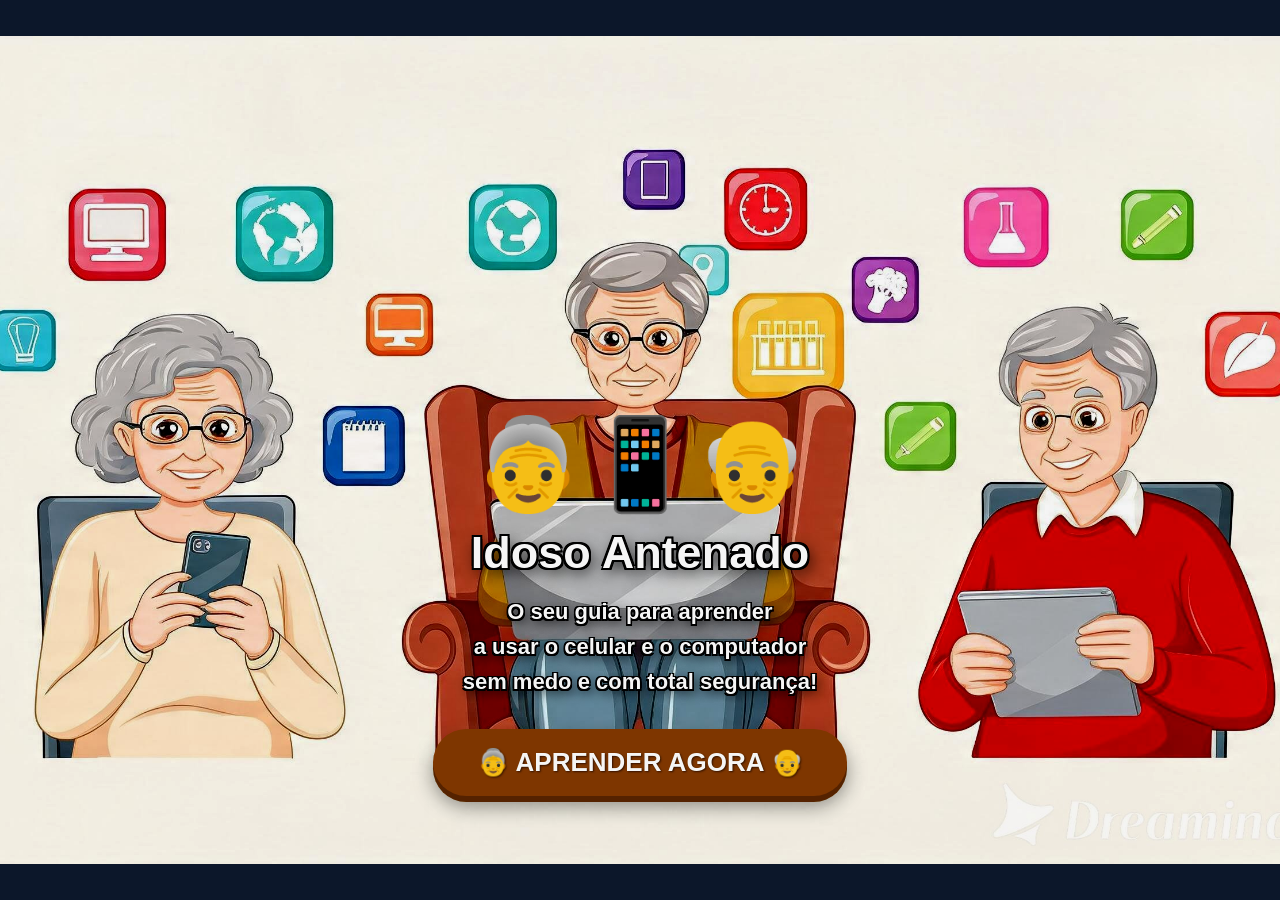
<file: index.html>
<!DOCTYPE html>
<html lang="pt-BR">
<head>
    <meta charset="UTF-8">
    <meta name="viewport" content="width=device-width, initial-scale=1.0">
    <title>IA Idoso Antenado - Bem-vindo</title>
    <link rel="stylesheet" href="index.css">
</head>
<body>

    <div class="tela-abertura-container">        
        <div class="splash-emojis">👵📱👴</div>
        <h1 class="splash-titulo">Idoso Antenado</h1>
        <p class="splash-subtitulo">
            O seu guia para aprender <br>a usar o celular e o computador<br>sem medo e com total segurança!
        </p>
        
        <button onclick="irParaMenu()" class="btn-splash-entrada">
           👵 APRENDER AGORA 👴
        </button>
    </div>

    <script>
        function irParaMenu() {
            window.location.href = "menu.html";
        }
    </script>
</body>
</html>
</file>
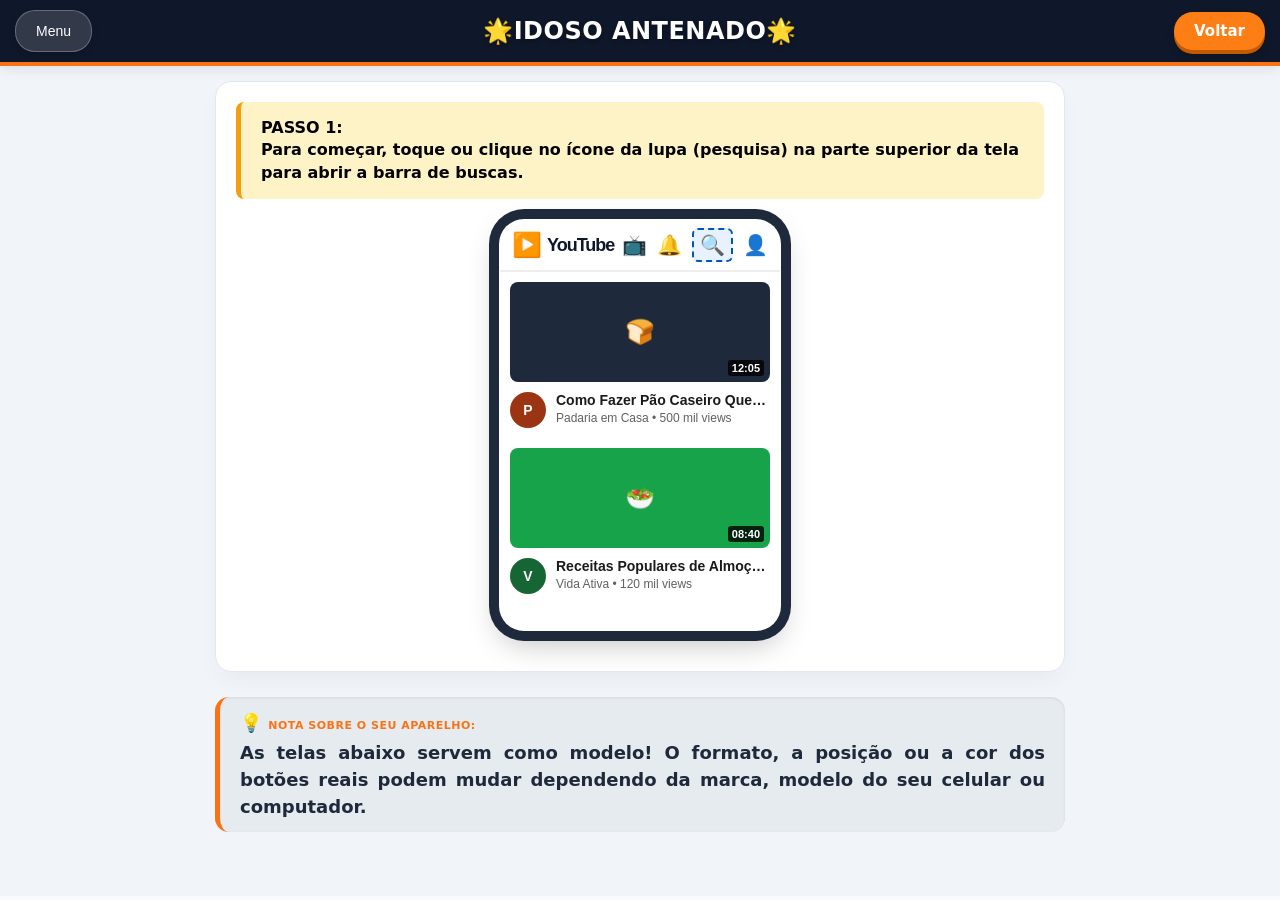
<file: simulador.html>
<!DOCTYPE html>
<html lang="pt-BR" 
    style="height: 100%; margin: 0; padding: 0;">
<head>
    <meta charset="UTF-8">
    <meta name="viewport" content="width=device-width, initial-scale=1.0">
    <title>Simulador - Conecta Idade</title>

    <link rel="stylesheet" href="./css/simulador.css">   
    <link rel="stylesheet" href="./css/whatsapp.css">
    <link rel="stylesheet" href="./css/youtube.css">
    <link rel="stylesheet" href="./css/inss.css">
    <link rel="stylesheet" href="./css/carteira.css">
    <link rel="stylesheet" href="./css/evitar_golpes.css">
    <link rel="stylesheet" href="./css/uber.css">
    <link rel="stylesheet" href="./css/maps.css">
    <link rel="stylesheet" href="./css/mercado.css">
    <link rel="stylesheet" href="./css/pix.css">
    <link rel="stylesheet" href="./css/comp_basico.css">
    <link rel="stylesheet" href="./css/comp_texto.css">
    <link rel="stylesheet" href="./css/comp_arquivos.css">
    <link rel="stylesheet" href="./css/comp_imprimir.css">
    <link rel="stylesheet" href="./css/comp_email.css">
    <link rel="stylesheet" href="./css/comp_internet.css">
    
</head>

<body style="height: 100%; margin: 0; padding: 0;">
    
    <!-- BARRA DE NAVEGAÇÃO RESTRUTURADA COM TÍTULO CENTRAL ABSOLUTO -->    
    <nav class="barra-navegacao" 
        style="background-color: var(--cor-azul-escuro) !important; 
        height: auto; 
        min-height: 60px; 
        padding: 10px 15px; 
        display: flex; 
        align-items: center; 
        justify-content: space-between; 
        gap: 10px; 
        box-sizing: border-box; 
        border-bottom: 4px solid var(--cor-laranja); 
        width: 100%; 
        position: relative;">
        
        <!-- BOTÃO DE CONTROLE (Extrema Esquerda) -->
        <div style="flex-shrink: 0; z-index: 10;">
            <button onclick="alternarMenuLateral()" 
                class="btn-controle-menu" 
                title="Ocultar ou Mostrar o Menu Lateral">
                Menu
            </button>
        </div>      

        <!-- TÍTULO CENTRAL FLUTUANTE (MOLDE BLINDADO ANTI-SUMIÇO) -->      
        <div class="container-titulo-central" 
            style="position: absolute;
            left: 0;
            top: 50%; 
            transform: translateY(-50%); 
            text-align: center;
            pointer-events: none;
            width: 100%;
            box-sizing: border-box;
            padding: 0 90px; 
            z-index: 1;">

            <h1 class="texto-titulo-responsivo" 
                style="margin: 0;
                color: #FFFFFF !important;
                font-family: system-ui, sans-serif;
                font-weight: 800;
                letter-spacing: 0.5px;
                text-transform: uppercase;
                text-shadow: 0 2px 4px rgba(0,0,0,0.3);
                white-space: nowrap;
                display: block !important;">🌟IDOSO ANTENADO🌟</h1>
        </div>

        <!-- BOTÃO DE VOLTAR AO MENU (Extrema Direita) -->
        <div style="flex-shrink: 0; z-index: 10;">
            <a href="menu.html" 
                class="btn-voltar-menu"
                style="text-decoration: none; 
                background: #FD7E14; 
                color: white; 
                font-weight: bold; 
                border-radius: 25px;
                transition: all 0.2s; 
                box-shadow: 0 4px 0 #C45A00, 0 6px 10px rgba(0,0,0,0.15); 
                display: inline-block; 
                white-space: nowrap;">Voltar
            </a>
        </div>
    </nav>

    <!-- Estrutura de Portal Unificada: Agrupa o menu esquerdo e a área útil à direita -->
    <div class="layout-portal">
        
        <!-- Menu Lateral Completo (Navegação interna contendo todas as trilhas) -->
        <aside class="menu-lateral escondido">
            <!-- CATEGORIA: MÓDULOS DE SMARTPHONE -->
            <div style="color: #091d32; 
                font-size: 13px; 
                font-weight: 900; 
                letter-spacing: 1px; 
                text-transform: uppercase; 
                margin-bottom: 5px; 
                border-bottom: 2px solid #E2E8F0; 
                padding-bottom: 4px;">📱 Treinos de Celular
            </div>
            
            <div class="categoria-secao">
                <div class="categoria-titulo">🏥 Saúde e Serviços</div>
                <div class="lista-links">
                    <a href="simulador.html?tema=inss" id="link-inss" class="menu-link"><span>🏛️</span> Meu INSS</a>
                    <a href="simulador.html?tema=documentos" id="link-documentos" class="menu-link"><span>🪪</span> Docs Digitais</a>
                </div>
            </div>
            
            <div class="categoria-secao">
                <div class="categoria-titulo">💰 Finanças e Segurança</div>
                <div class="lista-links">
                    <a href="simulador.html?tema=pix" id="link-pix" class="menu-link"><span>💸</span> Pagar com Pix</a>
                    <a href="simulador.html?tema=golpes" id="link-golpes" class="menu-link"><span>🛡️</span> Evitar Golpes</a>
                </div>
            </div>
       <div class="categoria-secao">
                <div class="categoria-titulo">📱 Comunicação e Apps</div>
                <div class="lista-links">
                    <a href="simulador.html?tema=whatsapp" id="link-whatsapp" class="menu-link"><span>💬</span>WhatsApp</a>
                    <a href="simulador.html?tema=uber" id="link-uber" class="menu-link"><span>🚖</span> Pedir Uber / 99</a>
                    <a href="simulador.html?tema=maps" id="link-maps" class="menu-link"><span>🗺️</span> Google Maps</a>
                    <a href="simulador.html?tema=mercado" id="link-mercado" class="menu-link"><span>📦</span> Mercado Livre</a>
                    <a href="simulador.html?tema=youtube" id="link-youtube" class="menu-link"><span style="color: #EF4444 !important; font-size: 16px;">▶</span> YouTube</a>
                </div>
            </div>

            <!-- CATEGORIA: MÓDULOS DE COMPUTADOR -->
            <div style="color: #0A7A4C;
                font-size: 13px; 
                font-weight: 900; 
                letter-spacing: 1px; 
                text-transform: uppercase; 
                margin-top: 15px; 
                margin-bottom: 5px; 
                border-bottom: 2px solid #E2E8F0; 
                padding-bottom: 4px;">💻 Treinos de Computador
            </div>
            
            <div class="categoria-secao">
                <div class="categoria-titulo">💻 Programas Básicos</div>
                <div class="lista-links">
                    <a href="simulador.html?tema=comp_basico" id="link-comp_basico" class="menu-link"><span>🖱️</span> Conhecer o PC</a>
                    <a href="simulador.html?tema=comp_texto" id="link-comp_texto" class="menu-link"><span>📝</span> Digitar Textos</a>
                    <a href="simulador.html?tema=comp_arquivos" id="link-comp_arquivos" class="menu-link"><span>📁</span> Minhas Pastas</a>
                    <a href="simulador.html?tema=comp_imprimir" id="link-comp_imprimir" class="menu-link"><span>🖨️</span> Imprimir Arquivo</a>
                </div>
            </div>

            <div class="categoria-secao">
                <div class="categoria-titulo">🌐 Internet e Segurança</div>
                <div class="lista-links">
                    <!-- Link estilizado com as cores do Google Chrome no menu lateral -->
                    <a href="simulador.html?tema=comp_internet" id="link-comp_internet" class="menu-link">
                        <span style="border-radius: 50% !important; 
                            background: white !important; 
                            font-size: 14px; 
                            position: relative; 
                            display: inline-flex; 
                            align-items: center; 
                            justify-content: center; 
                            width: 32px; 
                            height: 32px; 
                            box-shadow: 0 2px 4px rgba(0,0,0,0.1); 
                            border: 1px solid #CBD5E1;">
                            <div style="width: 100%; 
                                height: 100%; 
                                border-radius: 50%; 
                                background: linear-gradient(135deg, #4285F4 0%, #34A853 50%, #FBBC05 50%, #EA4335 100%); 
                                display: flex; 
                                align-items: center; 
                                justify-content: center;">
                                <div style="width: 12px; 
                                    height: 12px; 
                                    background: #1A73E8; 
                                    border: 2px solid white; 
                                    border-radius: 50%;"></div>
                            </div>
                        </span>
                        Google Chrome
                    </a>
                    <a href="simulador.html?tema=comp_email" id="link-comp_email" class="menu-link"><span>✉️</span> Usar E-mail</a>
                </div>
            </div>
        </aside>

        <!-- Área Central -->
        <main class="conteudo-principal" 
            style="display: flex; 
            flex-direction: column; 
            align-items: center; 
            justify-content: flex-start; 
            width: 100%; 
            box-sizing: border-box; 
            padding: 15px; 
            gap: 15px;">
            
            <!-- O SIMULADOR FICA LIVRE NO TOPO DA TELA -->
            <div class="simulador-caixa" style="width: 100%; max-width: 850px; margin: 0 auto; position: relative;">
                <!-- Caixa amarela dinâmica para as instruções -->
                <div class="instrucao" id="texto-instrucao"></div>
                
                <!-- O receptáculo dinâmico onde o layout do celular ou monitor é injetado -->
                <div class="tela-celular" id="tela-treino"></div>
                
                <!-- O Pé de suporte físico do monitor (Ativado via JS apenas no PC) -->
                <div class="pe-computador" id="suporte-monitor">
                    <div class="haste"></div>
                    <div class="base"></div>
                </div>
            </div>

            <!-- SUA NOTA COM A BORDA LARANJA RECUPERADA (Fixa no rodapé do jogo) -->
            <div style="display: flex; justify-content: center; width: 100%; max-width: 850px; box-sizing: border-box; margin-top: 10px;">
                <div class="caixa-nota-aparelho" 
                    style="width: 100%; 
                    background: rgba(30, 41, 59, 0.05); 
                    padding: 12px 20px; 
                    border-radius: 14px; 
                    border-left: 5px solid #F97316; 
                    box-sizing: border-box; 
                    box-shadow: inset 0 1px 3px rgba(0,0,0,0.08);">                    
               
                    <p class="texto-nota-aparelho" 
                        style="margin: 0; 
                        color: #1E293B; 
                        font-weight: 700; 
                        line-height: 1.5; 
                        text-align: justify; 
                        font-family: system-ui, sans-serif; 
                        white-space: normal;">💡 
                        <span style="color: #F97316; text-transform: uppercase; font-size: 11px; letter-spacing: 0.5px; display: inline-block; margin-bottom: 4px;">Nota sobre o seu aparelho:</span><br>
                        As telas abaixo servem como modelo! O formato, a posição ou a cor dos botões reais podem mudar dependendo da marca, modelo do seu celular ou computador.
                    </p>
                </div>
            </div>

            <!-- POP-UP DE FEEDBACK (SÓ APARECE NA FRENTE QUANDO AVANÇA OU ERRA) -->              
            <div id="modal-feedback" class="feedback-modal-container" style="display: none;">
                <div class="feedback-modal-caixa">
                    <div class="feedback" id="mensagem-feedback"></div>                   
                </div>
            </div>           
        </main>  

    <!-- CARREGAMENTO DE TODOS OS COMPONENTES DO PORTAL (CELULAR) -->
    <script src="./js/inss.js"></script>
    <script src="./js/evitar_golpes.js"></script>
    <script src="./js/whatsapp.js"></script>
    <script src="./js/carteira.js"></script>
    <script src="./js/mercado.js"></script>
    <script src="./js/maps.js"></script>
    <script src="./js/uber.js"></script> 
    <script src="./js/youtube.js"></script>   
    <script src="./js/pix.js"></script>
    <script src="./js/pix_pt1.js"></script>
    <script src="./js/pix_pt2.js"></script>
    <script src="./js/pix_pt3.js"></script>
    <script src="./js/pix_pt4.js"></script>
    <script src="./js/pix_pt5.js"></script>
    <script src="./js/pix_pt6.js"></script>

    <!-- CARREGAMENTO DOS SCRIPTS DE CONFIGURAÇÃO DO COMPUTADOR -->
    <script src="./js/comp_basico.js"></script>
    <script src="./js/comp_texto.js"></script>
    <script src="./js/comp_arquivos.js"></script>
    <script src="./js/comp_imprimir.js"></script>
    <script src="./js/comp_internet.js"></script>
    <script src="./js/comp_email.js"></script>    

    <!-- MOTOR LÓGICO E CONTROLADOR DE EVENTOS DO SIMULADOR -->    
    <script>       
        window.pix = [];
        try {
            if (typeof pix_pt1 !== 'undefined' && typeof pix_pt2 !== 'undefined' && 
                typeof pix_pt3 !== 'undefined' && typeof pix_pt4 !== 'undefined' && 
                typeof pix_pt5 !== 'undefined' && typeof pix_pt6 !== 'undefined') {
                window.pix = [
                    ...pix_pt1,
                    ...pix_pt2,
                    ...pix_pt3,
                    ...pix_pt4,
                    ...pix_pt5,
                    ...pix_pt6
                ];
            }
        } catch (e) {
            console.error("Erro na unificação do Pix:", e);
        }

        // Captura o nome da trilha ativa direto na URL do navegador
        const urlParams = new URLSearchParams(window.location.search);
        const tutorialAtivo = urlParams.get('tema') || 'youtube'; 

        // Controladores numéricos e flags booleanas de navegação
        let passoAtual = 0;
        let podeAvancar = true;

        // Destaca visualmente no menu esquerdo o link que o usuário está treinando no momento
        const linkMenu = document.getElementById(`link-${tutorialAtivo}`);
        if (linkMenu) {
            linkMenu.classList.add('ativo');
        }

        // Função responsável por pintar a interface do aparelho na tela baseado no passo atual
        window.renderizarPasso = function() {
            const textoInstrucao = document.getElementById('texto-instrucao');
            const telaTreino = document.getElementById('tela-treino');
            const suporteMonitor = document.getElementById('suporte-monitor');
            const msgFeedback = document.getElementById('mensagem-feedback');

            if (!textoInstrucao || !telaTreino || !suporteMonitor) return;        
              
            if (tutorialAtivo.startsWith('comp_')) {
                telaTreino.classList.add('tela-computador-simulada');
                suporteMonitor.style.display = 'flex';
            } else {
                telaTreino.classList.remove('tela-computador-simulada');
                suporteMonitor.style.display = 'none';
            }
            
            // MAPEAMENTO COMPLETO DE VARIÁVEIS COM SISTEMA ANTI-TRAVAMENTO
            let listaAtual = null;
            try {
                if (tutorialAtivo === 'inss' && typeof inss !== 'undefined') listaAtual = inss;
                if (tutorialAtivo === 'golpes' && typeof golpes !== 'undefined') listaAtual = golpes;
                if (tutorialAtivo === 'whatsapp' && typeof whatsapp !== 'undefined') listaAtual = whatsapp;
                if (tutorialAtivo === 'documentos' && typeof carteira !== 'undefined') listaAtual = carteira;
                if (tutorialAtivo === 'pix' && typeof pix !== 'undefined') listaAtual = pix;
                if (tutorialAtivo === 'mercado' && typeof mercado !== 'undefined') listaAtual = mercado;
                if (tutorialAtivo === 'maps' && typeof maps !== 'undefined') listaAtual = maps;
                if (tutorialAtivo === 'uber' && typeof uber !== 'undefined') listaAtual = uber;
                if (tutorialAtivo === 'youtube' && typeof youtube !== 'undefined') listaAtual = youtube;

                if (tutorialAtivo === 'comp_basico' && typeof comp_basico !== 'undefined') listaAtual = comp_basico;
                if (tutorialAtivo === 'comp_texto' && typeof comp_texto !== 'undefined') listaAtual = comp_texto;
                if (tutorialAtivo === 'comp_arquivos' && typeof comp_arquivos !== 'undefined') listaAtual = comp_arquivos;
                if (tutorialAtivo === 'comp_imprimir' && typeof comp_imprimir !== 'undefined') listaAtual = comp_imprimir;
                if (tutorialAtivo === 'comp_internet' && typeof comp_internet !== 'undefined') listaAtual = comp_internet;
                if (tutorialAtivo === 'comp_email' && typeof comp_email !== 'undefined') listaAtual = comp_email;
                if (tutorialAtivo === 'comp_seguranca' && typeof comp_seguranca !== 'undefined') listaAtual = comp_seguranca;
            } catch (e) {
                console.error("Erro ao ler variáveis dos arquivos locais:", e);
            }

            // Fallback visual caso a rota exista no menu mas o arquivo .js não tenha sido inserido
            if (!listaAtual) {
                textoInstrucao.innerHTML = 'Módulo em Desenvolvimento';
                telaTreino.innerHTML = `
                    <div style="padding: 25px 15px; text-align: center; font-family: sans-serif; color: #333; height: 100%; display: flex; flex-direction: column; align-items: center; justify-content: center; box-sizing: border-box; background: #F4F7FA;">                    
                        <span style="font-size: 48px;">⚙️</span>
                        <p style="font-weight: bold; font-size: 16px; margin-top: 15px; color: #002B5C; margin-bottom: 5px;">Módulo Identificado!</p>
                        <p style="font-size: 13px; color: #666; line-height: 1.4; margin: 0;">
                            A tela para o tema <strong>"${tutorialAtivo}"</strong> está criada e aguarda a inclusão do arquivo correspondente na pasta do projeto.
                        </p>
                    </div>`;
                return;
            }

            const dados = listaAtual[passoAtual];
            if (dados) {
                textoInstrucao.innerHTML = dados.instrucao;
                telaTreino.innerHTML = dados.conteudo;
                msgFeedback.innerHTML = "";
            }
            
            podeAvancar = true; 
        }
        
        window.irParaPasso = function(numero) {
            passoAtual = numero;
            window.renderizarPasso();
        }

        // Função de erro totalmente integrada ao pop-up dinâmico com botão de fechar embutido
        window.mostrarErro = function(tipo) {
            const msg = document.getElementById('mensagem-feedback');
            const modal = document.getElementById('modal-feedback');
            
            if (msg && modal) {              
                msg.innerHTML = `
                    <span class='erro'>⚠️ Cuidado! Isso pode ser perigoso ou um golpe. No mundo real, evite essa opção.</span>
                    <button onclick="window.fecharModalFeedback()" 
                        style="margin-top: 20px;
                        background: #FD7E14;
                        color: white;
                        font-weight: bold;
                        font-size: 16px;
                        padding: 12px 24px;
                        border: none;
                        border-radius: 25px;
                        cursor: pointer;
                        box-shadow: 0 4px 0 #C45A00;
                        width: auto;
                        display: inline-block;">Tentar Novamente
                    </button>
                `;
                modal.style.display = 'flex';
            }
        }

        // Aplica ou remove a classe 'escondido' no menu lateral
        window.alternarMenuLateral = function() {
            const menu = document.querySelector('.menu-lateral');
            if (menu) {
                menu.classList.toggle('escondido');
            }
        }

        // Avança para a proxima instrução
        window.avancarPasso = function() {
            if (!podeAvancar) return; 
            
            let listaAtual = null;
            try {
                if (tutorialAtivo === 'inss' && typeof inss !== 'undefined') listaAtual = inss;
                if (tutorialAtivo === 'golpes' && typeof golpes !== 'undefined') listaAtual = golpes;
                if (tutorialAtivo === 'whatsapp' && typeof whatsapp !== 'undefined') listaAtual = whatsapp;
                if (tutorialAtivo === 'documentos' && typeof carteira !== 'undefined') listaAtual = carteira;
                if (tutorialAtivo === 'pix' && typeof pix !== 'undefined') listaAtual = pix;
                if (tutorialAtivo === 'mercado' && typeof mercado !== 'undefined') listaAtual = mercado;
                if (tutorialAtivo === 'maps' && typeof maps !== 'undefined') listaAtual = maps;
                if (tutorialAtivo === 'uber' && typeof uber !== 'undefined') listaAtual = uber;
                if (tutorialAtivo === 'youtube' && typeof youtube !== 'undefined') listaAtual = youtube;

                if (tutorialAtivo === 'comp_basico' && typeof comp_basico !== 'undefined') listaAtual = comp_basico;
                if (tutorialAtivo === 'comp_texto' && typeof comp_texto !== 'undefined') listaAtual = comp_texto;
                if (tutorialAtivo === 'comp_arquivos' && typeof comp_arquivos !== 'undefined') listaAtual = comp_arquivos;
                if (tutorialAtivo === 'comp_imprimir' && typeof comp_imprimir !== 'undefined') listaAtual = comp_imprimir;
                if (tutorialAtivo === 'comp_internet' && typeof comp_internet !== 'undefined') listaAtual = comp_internet;
                if (tutorialAtivo === 'comp_email' && typeof comp_email !== 'undefined') listaAtual = comp_email;
                if (tutorialAtivo === 'comp_seguranca' && typeof comp_seguranca !== 'undefined') listaAtual = comp_seguranca;
            } catch (e) {
                console.error("Erro no avanço de passos:", e);
            }

            if (!listaAtual || !listaAtual[passoAtual]) return;

            podeAvancar = false; 

            const feedback = listaAtual[passoAtual].feedback;
            passoAtual++;

            const msgFeedback = document.getElementById('mensagem-feedback');
            const modal = document.getElementById('modal-feedback');

            if (feedback && msgFeedback && modal) {
                modal.style.display = 'flex'; // Abre o pop-up na frente para o idoso ler o feedback

                // 🏁 SE FOR O ÚLTIMO PASSO: Espera o tempo padrão para ler e volta pro menu sozinho
                if (passoAtual === listaAtual.length) {
                    let tempoRestante = 8; // 8 segundos para o encerramento final
                    
                    msgFeedback.innerHTML = `
                        <span class='sucesso'>${feedback}</span>
                        <p style="margin-top: 20px; font-size: 16px; color: #475569; font-weight: bold;">                            
                            Retornando ao menu principal em <span id='cronometro-feedback' style='color: #F97316; font-size: 20px;'>${tempoRestante}</span> segundos...
                        </p>
                    `;

                    // Intervalo que atualiza o número na tela segundo a segundo
                    const intervaloFinal = setInterval(function() {
                        tempoRestante--;
                        const contadorTexto = document.getElementById('cronometro-feedback');
                        if (contadorTexto) contadorTexto.innerText = tempoRestante;
                        
                        if (tempoRestante <= 0) {
                            clearInterval(intervaloFinal);
                            window.location.href = 'menu.html';
                        }
                    }, 1000);

                } else {
                    // ⚡ FLUXO NORMAL: Contador dinâmico regressivo passo a passo
                    let tempoRestante = 8; // 8 segundos padrão de transição
                    
                    msgFeedback.innerHTML = `
                        <span class='sucesso'>${feedback}</span>
                        <p style="margin-top: 20px; font-size: 16px; color: #475569; font-weight: bold;">
                            Carregando o próximo passo em <span id='cronometro-feedback' style='color: #0284C7; font-size: 20px;'>${tempoRestante}</span> segundos...
                        </p>
                    `;

                    const intervaloPasso = setInterval(function() {
                        tempoRestante--;
                        const contadorTexto = document.getElementById('cronometro-feedback');
                        if (contadorTexto) contadorTexto.innerText = tempoRestante;
                        
                        if (tempoRestante <= 0) {
                            clearInterval(intervaloPasso);
                            modal.style.display = 'none';
                            window.renderizarPasso();
                        }
                    }, 1000);
                }
            }
        }

        // Apenas fecha o aviso se o idoso errar
        window.fecharModalFeedback = function() {
            const modal = document.getElementById('modal-feedback');
            if (modal) {
                modal.style.display = 'none'; // Esconde o pop-up de erro da tela
            }
            podeAvancar = true; // Libera o clique para o idoso tentar de novo
        }

        // Inicializa o motor do portal
        window.renderizarPasso();
    </script>   
</body>
</html>
</file>
<file: index.css>
body, html {
    margin: 0;
    padding: 0;
    width: 100%;
    height: 100%;
    font-family: Arial, Helvetica, sans-serif;
    overflow: hidden;
}

.tela-abertura-container {
    width: 100%;
    height: 100%;
    display: grid;
    grid-template-rows: 3fr auto auto auto 1fr;
    align-items: center;
    justify-items: center;
    text-align: center;
    padding: 30px 15px; 
    box-sizing: border-box;        
    background-color: #1E293B; 
    background-repeat: no-repeat;
    background-position: center center;
    background-size: cover;
    filter: brightness(0.90) contrast(1.15);            
   
    /* Celular carrega essa linha sem sofrer interferência ou anulação */
    background-image: url('./img/fundo_principal_cel.png?v=100');         
}

@media (min-width: 992px) {
    .tela-abertura-container {
        background-image: url('./img/fundo_principal.jpeg?v=100') !important;
        background-size: 115% auto;   
        padding: 50px; 
    }
}

/* Alinhamento dos itens nas linhas do Grid */
.splash-emojis { grid-row: 2; }
.splash-titulo { grid-row: 3; }
.splash-subtitulo { grid-row: 4; }
.btn-splash-entrada { grid-row: 5; align-self: start; }

/* Fontes responsivas com técnicas de alto contraste */
.splash-emojis {
    font-size: min(15vw, 90px); 
    margin-bottom: 10px; 
    animation: flutuar 3s ease-in-out infinite;
}

.splash-titulo {
    font-size: min(10vw, 45px); 
    color: #FFFFFF; 
    margin: 0 0 15px 0; 
    font-weight: 800;
    text-shadow: 
        -2px -2px 0 #000,  
         2px -2px 0 #000,
        -2px  2px 0 #000,
         2px  2px 0 #000,
         3px  5px 15px rgba(0, 0, 0, 0.9);
}

.splash-subtitulo {
    color: #FFFFFF; 
    font-size: min(4.5vw, 22px); 
    opacity: 1; 
    max-width: 600px; 
    margin: 0 0 30px 0; 
    font-weight: bold;
    line-height: 1.6;
    text-shadow: 
        -1.5px -1.5px 0 #000,  
         1.5px -1.5px 0 #000,
        -1.5px  1.5px 0 #000,
         1.5px  1.5px 0 #000,
         3px  4px 12px rgba(0, 0, 0, 0.95);
}

.btn-splash-entrada {
    background-color: #8c470f;
    color: white;
    font-size: min(5.5vw, 26px);
    font-weight: bold;
    padding: 18px 44px;
    border: none;
    border-radius: 50px;
    box-shadow: 0 6px 0 #653306, 0 10px 20px rgba(0,0,0,0.4);
    cursor: pointer;
    display: inline-block;
    text-shadow: 1px 1px 2px rgba(0,0,0,0.5);
    transition: background-color 0.2s ease, transform 0.2s ease, box-shadow 0.2s ease;
}

.btn-splash-entrada:hover {
    background-color: #e8760c;
    transform: scale(1.03); 
    box-shadow: 0 6px 0 #D96A00, 0 12px 25px rgba(253, 126, 20, 0.4); 
}

.btn-splash-entrada:active {
    transform: translateY(3px) scale(0.98); 
    box-shadow: 0 3px 0 #C45A00, 0 5px 10px rgba(0,0,0,0.4);
}

@keyframes flutuar {
    0%, 100% { transform: translateY(0); }
    50% { transform: translateY(-10px); }
}
</file>
<file: css/simulador.css>
/* VARIÁVEIS DE CORES E CONFIGURAÇÃO DO BODY */
:root {
    --cor-fundo: #F8FAFC; 
    --cor-texto: #0F172A; 
    --cor-primaria: #0284C7; 
    --cor-fundo-menu: #FFFFFF;
    --cor-azul-escuro: #0F172A;
    --cor-sucesso: #10B981;
    --cor-alerta: #EF4444;
    --cor-laranja: #F97316;
}

body {
    font-family: system-ui, -apple-system, BlinkMacSystemFont, 'Segoe UI', Roboto, sans-serif;
    background-color: var(--cor-fundo);
    color: var(--cor-texto);
    font-size: 16px;
    margin: 0;
    padding: 0;
    height: 100%; 
    display: flex;
    flex-direction: column;;
}

/* ESTRUTURA DE CORPO AND BARRA DE NAVEGAÇÃO DO SIMULADOR */
.barra-navegacao {
    background-color: var(--cor-azul-escuro);
    padding: 10px 20px;
    display: flex;
    justify-content: space-between;
    align-items: center;
    box-shadow: 0 4px 12px rgba(0,0,0,0.08);
    z-index: 50;
    height: 55px; /* Reduzido de 70px */
    box-sizing: border-box;
}

.menu-logo {
    color: white;
    font-weight: 700;
    font-size: 24px;
    text-decoration: none;
}

.layout-portal {
    display: flex;
    height: calc(100% - 70px); 
    width: 100%;
    margin: 0;
    padding: 0;
    box-sizing: border-box;
}

/* MENU LATERAL DE NAVEGAÇÃO INTERNA (SIMULADOR) */
.menu-lateral {
    width: 320px;
    background-color: var(--cor-fundo-menu);
    border-right: 2px solid #E2E8F0;
    padding: 24px 16px;
    box-sizing: border-box;
    flex-shrink: 0;
    height: 100%; 
    overflow-y: auto; 
    transition: width 0.3s ease, padding 0.3s ease, border-color 0.3s ease !important;
}

.menu-lateral.escondido {
    width: 0 !important;
    padding: 0 !important;
    border-right: none !important;
    overflow: hidden !important;
}

.categoria-secao {
    margin-bottom: 24px;
}

.categoria-titulo {
    font-size: 15px;
    font-weight: 700;
    color: #64748B; 
    text-transform: uppercase;
    letter-spacing: 1px;
    margin-bottom: 12px;
    padding-bottom: 6px;
    border-bottom: 2px solid #F1F5F9;
    display: flex;
    align-items: center;
    gap: 8px;
}

.lista-links {
    display: flex;
    flex-direction: column;
    gap: 8px;
}

.menu-link {
    display: flex;
    align-items: center;
    gap: 12px;
    padding: 12px 16px;
    background: #F8FAFC;
    border: 2px solid #E2E8F0;
    border-radius: 12px;
    text-decoration: none;
    color: #475569;
    font-weight: 700;
    font-size: 17px;
    transition: all 0.2s ease;
    cursor: pointer;
    box-sizing: border-box;
}

.menu-link:hover {
    background-color: #F1F5F9;
    border-color: #CBD5E1;
    color: #0F172A;
    transform: translateX(4px); 
}

.menu-link.ativo {
    background-color: #E0F2FE; 
    border-color: var(--cor-primaria);
    color: #0369A1;
    box-shadow: 0 4px 12px rgba(2, 132, 199, 0.1);
    transform: translateX(4px);
}

.menu-link span {
    display: inline-flex;
    align-items: center;
    justify-content: center;
    width: 32px;
    height: 32px;
    background: white;
    border-radius: 8px;
    box-shadow: 0 2px 4px rgba(0,0,0,0.04);
    font-size: 18px;
}

/* CONTEÚDO DA ÁREA DO APARELHO (MESA DE TRABALHO PRINCIPAL) */
.conteudo-principal {
    flex: 1;
    height: 100%; 
    padding: 20px; /* Reduzido de 30px */
    box-sizing: border-box;
    display: flex;
    flex-direction: column;
    justify-content: flex-start;
    align-items: center; 
    overflow-y: auto; 
    background-color: #F1F5F9; 
    gap: 15px;
}

.simulador-caixa {
    background-color: #FFFFFF;
    border: 1px solid #E2E8F0;
    border-radius: 16px;
    padding: 20px; 
    text-align: center;
    box-shadow: 0 10px 25px -5px rgba(0,0,0,0.05);
    max-width: 720px;
    width: fit-content; 
    min-width: 360px; 
    margin: 0 auto;
    box-sizing: border-box;
    transition: all 0.3s ease;  
}

/* CAIXA DE TEXTO DE INSTRUÇÃO ACESSÍVEL (BOX AMARELO) */
.instrucao {
    font-weight: 700;
    font-size: 16px;
    margin-bottom: 15px;
    background-color: #FEF3C7; 
    color: #030303;
    padding: 15px 20px;
    border-left: 5px solid #F59E0B;
    border-radius: 8px;
    line-height: 1.4;
    text-align: left;
    box-sizing: border-box;    
    display: flex;
    flex-direction: column; 
    align-items: flex-start; 
    justify-content: center;
    min-height: 90px;
    height: auto; 
}

/* CASCA 1: SMARTPHONE (CELULAR SIMULADO DO PC DE MESA) */
.tela-celular {
    width: 280px; 
    height: 410px;
    background-color: #FFFFFF;
    border-radius: 25px;
    margin: 20px auto;
    display: flex;
    flex-direction: column;
    justify-content: flex-start;
    overflow: hidden !important;
    overflow-y: auto;
    overflow-x: hidden;
    padding: 0;
    align-items: stretch;
    position: relative;
    transition: all 0.3s ease;
    box-shadow: 0 0 0 10px #1E293B, 0 12px 30px rgba(0,0,0,0.25);
    border: 1px solid transparent; 
    isolation: isolate; 
    transform: translateZ(0)
}

/* CASCA 2: MONITOR DE COMPUTADOR SIMULADO NO PC DE MESA */
.tela-computador-simulada {
    width: 440px !important;
    height: 290px !important;
    border-radius: 10px !important;
    background-color: #2A4365;
    overflow: hidden !important;
    box-shadow: 0 0 0 14px #1E1E1E, 0 15px 30px rgba(0,0,0,0.3) !important;
    border: 1px solid transparent !important;
    isolation: isolate !important;
    transform: translateZ(0) !important;
}

/* SUPORTE DO MONITOR: Aparece abaixo do computador */
.pe-computador {
    display: none; 
    flex-direction: column;
    align-items: center;
    margin-top: -21px;
    margin-bottom: 10px;
}

.pe-computador .haste {
    width: 70px;
    height: 40px;
    background: #334155;
    box-shadow: inset 0 5px 10px rgba(0,0,0,0.3);
    border-left: 2px solid #475569;
    border-right: 2px solid #475569;
}

.pe-computador .base {
    width: 180px;
    height: 12px;
    background: #1E293B;
    border-radius: 6px 6px 0 0;
    box-shadow: 0 4px 10px rgba(0,0,0,0.2);
}

/* BOTÕES ACESSÍVEIS */
.botao-grande {
    background-color: var(--cor-primaria);
    color: white !important;
    font-size: 18px;
    font-weight: 700;
    padding: 12px 24px;
    border: 1px solid rgba(0,0,0,0.1);
    border-radius: 12px;
    cursor: pointer;
    box-shadow: 0 5px 0 #0369A1, 0 6px 12px rgba(0,0,0,0.1);
    width: 90%;
    transition: all 0.1s ease;
    display: inline-block;
    font-family: inherit;
}

.botao-grande:active {
    transform: translateY(4px);
    box-shadow: 0 2px 0 #0369A1;
}

.botao-alerta { background-color: var(--cor-alerta); box-shadow: 0 6px 0 #DC2626; }
.botao-alerta:active { box-shadow: 0 2px 0 #DC2626; }

.botao-sucesso { background-color: var(--cor-sucesso); box-shadow: 0 6px 0 #059669; }
.botao-sucesso:active { box-shadow: 0 2px 0 #059669; }

/* FEEDBACKS E EMBLEMAS DO MENU  */
.feedback {
    font-size: 20px;
    font-weight: 700;
    margin-top: 20px;
    min-height: 40px;
    line-height: 1.4;
}

.sucesso { 
    color: #065F46; 
    background-color: #D1FAE5; 
    padding: 14px; 
    border-radius: 10px; 
    display: block; 
    border: 1px solid #A7F3D0; 
    text-align: left; 
}

.erro { 
    color: #991B1B; 
    background-color: #FEE2E2; 
    padding: 14px; 
    border-radius: 10px; 
    display: block; 
    border: 1px solid #FCA5A5; 
    text-align: left; 
}

/* BOTÕES DA NAV NO PC */
.btn-controle-menu {
    font-size: 14px;
    height: 42px;
    padding: 0 20px;
    background: rgba(255, 255, 255, 0.15);
    color: white;
    border: 1px solid rgba(255, 255, 255, 0.25);   
    border-radius: 20px; 
    cursor: pointer;
    display: inline-flex;
    align-items: center;
    justify-content: center;
    gap: 8px; 
    box-shadow: 0 3px 6px rgba(0,0,0,0.15);
    box-sizing: border-box;
    white-space: nowrap; 
    transition: all 0.2s ease;
}

.btn-voltar-menu {
    font-size: 15px;
    padding: 10px 20px; 
    height: auto; 
    display: inline-block;
    line-height: normal;
}

.btn-controle-menu:hover { background: rgba(255, 255, 255, 0.25); border-color: white; transform: scale(1.02); }
.btn-controle-menu:active { transform: translateY(2px); box-shadow: 0 1px 3px rgba(0,0,0,0.15); }

/* POP-UP DE FEEDBACK DINÂMICO */
.feedback-modal-container {
    position: fixed; top: 0; left: 0; width: 100%; height: 100%;
    background-color: rgba(15, 23, 42, 0.75); backdrop-filter: blur(5px);               
    display: flex; align-items: center; justify-content: center; z-index: 99999;                           
    padding: 20px; box-sizing: border-box;
}
.feedback-modal-caixa {
    background: #FFFFFF; padding: 25px; border-radius: 20px; max-width: 480px; width: 100%;
    box-shadow: 0 25px 50px -12px rgba(0,0,0,0.4); text-align: center;
    animation: zoomNoFeedback 0.3s cubic-bezier(0.34, 1.56, 0.64, 1);
}

@keyframes zoomNoFeedback { from { transform: scale(0.8); opacity: 0; } to { transform: scale(1); opacity: 1; } }


/* COMPORTAMENTO RESPONSIVO DA BARRA DE NAVEGAÇÃO SUPERIOR */
@media (max-width: 1024px) {
    /* Diminui levemente a fonte da nota em notebooks ou tablets para economizar espaço */
    .caixa-nota-aparelho p {
        font-size: 14px !important;
    }
}

/* Tamanho padrão confortável para Computadores e Telas Grandes */
.texto-nota-aparelho {
    font-size: 18px !important;
}

.texto-titulo-responsivo {
    font-size: 24px !important; /* No computador ele volta a ter o tamanho grande e imponente */ 
}

/* CELULAR */
@media (max-width: 768px) {
    /* Barra de navegação superior compacta */
    .barra-navegacao {
        display: flex !important;
        flex-direction: row !important;        
        justify-content: space-between !important;
        padding: 10px 15px !important;
        min-height: 55px !important;
        height: auto !important;
    }       

    .barra-navegacao h1 {
        display: none !important;               
    }

    .btn-controle-menu {
        font-size: 13px !important; 
        padding: 0 10px !important; 
        height: 36px !important;    
    }

    /* Encolhe o botão voltar na extrema direita */
    .btn-controle-menu,
    .btn-voltar-menu {
        font-size: 13px !important;     
        height: 36px !important;       
        padding: 0 16px !important;   
        display: inline-flex !important;  
        align-items: center !important;  
        justify-content: center !important;
        border-radius: 20px !important;  
        box-sizing: border-box !important;
        line-height: 1 !important;  
    }

    /* Ajuste fino na sombra e margem do botão voltar para casar com o do menu */
    .btn-voltar-menu {
        box-shadow: 0 3px 0 #C45A00, 0 4px 6px rgba(0,0,0,0.15) !important;
        line-height: 1 !important;
    }

    /* Calibração da nota de aviso do topo */
    .texto-nota-aparelho {
        font-size: 14px !important;
        line-height: 1.5 !important;
    }
    
    .texto-nota-aparelho span {
        font-size: 12px !important;    
    }

    .texto-titulo-responsivo {
        font-size: 14px !important; /* Encolhe para 14px para passar livre entre os botões */
        letter-spacing: 0.5px !important;
    }

    /* Garante que a nav no celular se comporte em linha perfeitamente horizontal */
    .barra-navegacao {
        display: flex !important;
        flex-direction: row !important;         
        justify-content: space-between !important; 
        padding: 10px 15px !important;
        min-height: 55px !important;
        height: auto !important;
    }

    /* Reduz a caixa amarela de instruções de passos */
    .instrucao {
        font-size: 14px !important;
        padding: 12px 16px !important;
        min-height: auto !important;
        margin-bottom: 35px !important; 
        width: 100% !important;
    }
    
    .instrucao strong {
        font-size: 16px !important;    
        color: #F97316 !important;
    }

    /* Expande a largura para 310px para impedir cortes de informações nas laterais */
    .tela-celular {
        max-width: 100% !important;
        width: 310px !important;       
        height: 450px !important;      
        margin: 0 auto 25px auto !important; 
    }

    /* Encolhe também o monitor simulado de PC para caber no visor se necessário */
    .tela-computador-simulada {
        width: 100% !important;
        max-width: 320px !important; 
        height: 240px !important;
        min-height: 240px !important;
        margin: 0 auto 10px auto !important; 
    }

    /* Encolhe a moldura cinza do simulador que envolve os aparelhos */
    .simulador-caixa {
        width: 100% !important;
        min-width: 100% !important;
        max-width: 100% !important;
        padding: 15px 10px 45px 10px !important;
        box-sizing: border-box !important;
    }

    /* Fontes dos links do menu lateral esquerdo compactas no mobile */
    body .menu-lateral .menu-link {
        font-size: 13px !important;   
        padding: 6px 10px !important; 
    }
    body .menu-lateral .menu-link span {
        width: 24px !important;         
        height: 24px !important;
        font-size: 13px !important;     
    }
    body .menu-lateral .categoria-titulo {
        font-size: 11px !important;
    }   
}
</file>
<file: css/whatsapp.css>
/* CONTAINER PRINCIPAL E INFRAESTRUTURA DO SMARTPHONE */
.wa-container {
    height: 100%;
    display: flex;
    flex-direction: column;
    background: #ECE5DD;
    font-family: sans-serif;
    box-sizing: border-box;
    user-select: none;
    overflow: hidden; /* Evita que o app transborde a tela */
}

/* CABEÇALHOS, TOPOS E BARRAS DE NAVEGAÇÃO */

.wa-topo-agenda {
    background: #007AFF;
    color: white;
    padding: 15px;
    text-align: center;
    font-weight: bold;
    font-size: 18px;
    box-shadow: 0 2px 4px rgba(0,0,0,0.1);
    flex-shrink: 0;
}

/* Topo da Tela Principal */
.wa-topo-app {
    background: #075E54;
    color: white;
    padding: 15px;
    text-align: left;
    font-weight: bold;
    font-size: 20px;
    box-shadow: 0 2px 4px rgba(0,0,0,0.1);
    flex-shrink: 0;
}

/* Topo Verde de Dentro do Chat de Conversa */
.wa-topo-chat {
    background: #075E54;
    color: white;
    padding: 12px 15px;
    text-align: left;
    font-weight: bold;
    font-size: 18px;
    display: flex;
    align-items: center;
    gap: 10px;
    box-shadow: 0 2px 4px rgba(0,0,0,0.1);
    flex-shrink: 0;
}

/* ÁREAS CENTRAIS, CORPOS E FEEDS DE MENSAGENS */
.wa-corpo-agenda {
    flex: 1;
    padding: 15px;
    display: flex;
    flex-direction: column;
    gap: 15px;
    justify-content: center;
    box-sizing: border-box;
    overflow-y: auto;
}

.wa-corpo-app {
    flex: 1;
    padding: 15px;
    background: #F4F4F4;
    display: flex;
    flex-direction: column;
    gap: 15px;
    box-sizing: border-box;
    overflow-y: auto;
}

.wa-corpo-chat {
    flex: 1;
    padding: 15px 12px;
    display: flex;
    flex-direction: column;
    justify-content: flex-end;
    gap: 10px;
    box-sizing: border-box;
    overflow-y: auto; /* Permite rolar balões antigos sem estourar */
}

/* BARRAS OPERACIONAIS E RODAPÉS INFERIORES */

.wa-barra-inferior {
    padding: 10px;
    display: flex;
    align-items: center;
    gap: 8px;
    background: transparent;
    box-sizing: border-box;
    flex-shrink: 0;
}

/* Barra Branca de Ação de Salvar Contato da Agenda */
.wa-barra-salvar {
    padding: 15px;
    display: flex;
    justify-content: center;
    background: white;
    border-top: 1px solid #EEE;
    flex-shrink: 0;
    box-sizing: border-box;
}

/* BOTÕES, ÍCONES E CONTROLES PADRONIZADOS */
.wa-btn-microfone {
    width: 45px;
    height: 45px;
    background: #075E54;
    border-radius: 50%;
    display: flex;
    align-items: center;
    justify-content: center;
    color: white;
    font-size: 20px;
    cursor: pointer;
    box-shadow: 0 1px 3px rgba(0,0,0,0.2);
    border: none;
    flex-shrink: 0;
}

.wa-btn-microfone-ativo {
    width: 45px;
    height: 45px;
    background: #00A884;
    border-radius: 50%;
    display: flex;
    align-items: center;
    justify-content: center;
    color: white;
    font-size: 22px;
    cursor: pointer;
    box-shadow: 0 2px 5px rgba(0,0,0,0.2);
    border: 3px dashed #FFC107;
    flex-shrink: 0;
    box-sizing: border-box;
}

/* BALÕES DE ENVIO E RECEBIMENTO DE MENSAGENS (BORDAS LISAS) */
.wa-balao-envio {
    background: #DCF8C6;
    padding: 10px 14px;
    border-radius: 14px 14px 0 14px;
    align-self: flex-end;
    max-width: 80%;
    font-size: 16px;
    box-shadow: 0 1px 2px rgba(0,0,0,0.15);
    text-align: left;
    color: #222;
    position: relative;
    border: none;
}

.wa-balao-recebimento {
    background: #FFFFFF;
    padding: 10px 14px;
    border-radius: 14px 14px 14px 0;
    align-self: flex-start;
    max-width: 80%;
    font-size: 16px;
    box-shadow: 0 1px 2px rgba(0,0,0,0.15);
    color: #222;
    text-align: left;
    border: none;
}

/* Card Branco que envolve o Formulário da Agenda (Passo 1) */
.wa-card-formulario {
    text-align: left; 
    background: white; 
    padding: 15px; 
    border-radius: 12px; 
    border: 1px solid #CBD5E1; 
    box-shadow: 0 2px 5px rgba(0,0,0,0.05);
    box-sizing: border-box;
}

/* Etiquetas dos Campos de Texto da Agenda (Passo 1) */
.wa-label-agenda {
    font-weight: bold; 
    font-size: 14px; 
    color: #666; 
    display: block; 
    margin-bottom: 5px;
}

/* Inputs de Texto Desabilitados da Agenda (Passo 1) */
.wa-input-agenda {
    width: 100%; 
    padding: 10px; 
    font-size: 18px; 
    font-weight: bold; 
    border: 1px solid #CCC; 
    border-radius: 6px; 
    background: #F9F9F9; 
    box-sizing: border-box; 
    color: #333;
}

/* Botão Pontilhado de Ação da Agenda (Passo 1) */
.wa-btn-salvar-alvo {
    background: #248A3D !important; 
    box-shadow: 0 6px 0 #185E29 !important; 
    border: 3px dashed #FFC107 !important;
    width: 100% !important;
    padding: 12px 10px !important;
    font-size: 18px !important;
    white-space: nowrap !important;
    overflow: hidden !important;
    text-overflow: ellipsis !important;
    box-sizing: border-box !important;
    color: white;
    font-weight: bold;
    border-radius: 8px;
    cursor: pointer;
}

/* Barra de Pesquisa de Contatos (Passo 2) */
.wa-btn-busca-alvo {
    background: #E8F5E9; 
    padding: 14px 18px; 
    border-radius: 30px; 
    text-align: left; 
    font-size: 16px; 
    color: #1B5E20; 
    cursor: pointer; 
    font-weight: bold; 
    box-shadow: 0 2px 5px rgba(0,0,0,0.08); 
    border: 3px dashed #075E54; 
    display: flex; 
    justify-content: space-between; 
    align-items: center;
    box-sizing: border-box;
    width: 100%;
}

/* Cards das Conversas de Outras Pessoas no Feed (Passo 2) */
.wa-card-feed-inativo {
    background: white; 
    padding: 12px; 
    border-radius: 12px; 
    text-align: left; 
    display: flex; 
    align-items: center; 
    gap: 12px; 
    opacity: 0.6;
    border: 1px solid #CBD5E1; 
    box-sizing: border-box;
}

/* Criptografia ou aviso de segurança (Passo 3) */
.wa-aviso-criptografia {
    background: #FFF9C4; 
    padding: 8px 12px; 
    border-radius: 8px; 
    font-size: 12px; 
    text-align: center; 
    align-self: center; 
    max-width: 90%; 
    color: #555; 
    box-shadow: 0 1px 1px rgba(0,0,0,0.05); 
    margin-bottom: 15px; 
    font-weight: bold;
}

/* Campo de Digitação Ativa (Passo 3) */
.wa-input-digitar-alvo {
    flex: 1; 
    background: #E8F5E9; 
    padding: 10px 12px;
    border-radius: 25px; 
    text-align: left; 
    font-size: 14px;
    color: #1B5E20; 
    cursor: pointer; 
    font-weight: bold; 
    box-shadow: 0 1px 3px rgba(0,0,0,0.1); 
    border: 3px dashed #075E54;
    box-sizing: border-box;                      
    white-space: nowrap !important;
    overflow: hidden !important;
    text-overflow: ellipsis !important;
}

/* Campo estático que mostra o texto já digitado (Passo 4) */
.wa-input-digitado-estatico {
    flex: 1; 
    background: white; 
    padding: 10px 12px; 
    border-radius: 25px; 
    text-align: left; 
    font-size: 14px; 
    color: #333; 
    box-shadow: 0 1px 3px rgba(0,0,0,0.1);
    box-sizing: border-box;
    white-space: nowrap !important;
    overflow: hidden !important;
    text-overflow: ellipsis !important;
    pointer-events: none !important;
    cursor: default !important;
}

/* Botão de Enviar Mensagem (Passo 4) */
.wa-btn-enviar-alvo {
    width: 45px; 
    height: 45px; 
    background: #00A884; 
    border-radius: 50%; 
    display: flex; 
    align-items: center; 
    justify-content: center; 
    color: white; 
    font-size: 20px; 
    cursor: pointer; 
    box-shadow: 0 2px 5px rgba(0,0,0,0.2); 
    border: 3px dashed #FFC107;
    flex-shrink: 0 !important;
    box-sizing: border-box;
}
/* Botão do Tique de Lido (Passo 5) */
.wa-btn-tique-alvo {
    font-size: 10px; 
    color: #34B7F1; 
    font-weight: bold; 
    cursor: pointer; 
    padding: 3px 6px; 
    background: rgba(0,0,0,0.05); 
    border-radius: 4px; 
    display: inline-flex; 
    align-items: center;
    border: 2px dashed #34B7F1;
    white-space: nowrap !important;
    flex-shrink: 0 !important;
}

/* Balão de Áudio Recebido (Passo 6) */
.wa-balao-audio-alvo {
    background: #FFFFFF; 
    padding: 12px 14px; 
    border-radius: 14px 14px 14px 0; 
    align-self: flex-start; 
    width: 80%; 
    font-size: 16px; 
    box-shadow: 0 1px 2px rgba(0,0,0,0.15); 
    display: flex; 
    align-items: center; 
    gap: 12px; 
    cursor: pointer; 
    border: 3px dashed #075E54;
    box-sizing: border-box;
}

/* Ícone de Play Redondo dentro do Balão de Áudio (Passo 6) */
.wa-audio-icone-play {
    width: 36px; 
    height: 36px; 
    background: #075E54; 
    border-radius: 50%; 
    display: flex; 
    align-items: center; 
    justify-content: center; 
    color: white; 
    font-size: 14px;
    flex-shrink: 0;
}

/* Tag Visual do Texto 'Ouvir 🎧' (Passo 6) */
.wa-audio-tag-ouvir {
    font-size: 13px; 
    color: #075E54; 
    font-weight: bold; 
    background: #E7F1FF; 
    padding: 4px 8px; 
    border-radius: 6px; 
    white-space: nowrap;
}

/* Balão de Áudio Ativo em Reprodução (Passo 7) */
.wa-balao-audio-reproduzindo {
    background: #FFFFFF;
    padding: 10px 14px;
    border-radius: 14px 14px 14px 0;
    align-self: flex-start;
    width: 80%;
    font-size: 16px;
    box-shadow: 0 1px 2px rgba(0,0,0,0.15);
    display: flex;
    align-items: center;
    gap: 12px;
    box-sizing: border-box;
}

/* Botão de Conclusão do Áudio (Passo 7) */
.wa-btn-concluido-alvo {
    font-size: 13px; 
    color: #0369A1; 
    font-weight: bold; 
    background: #E0F2FE; 
    padding: 6px 10px; 
    border-radius: 6px; 
    cursor: pointer; 
    border: 2px dashed #0284C7; 
    white-space: nowrap;
    box-sizing: border-box;
}

/* Botão Chamada de Vídeo (Passo 9) */
.wa-btn-camera-alvo {
    font-size: 24px; 
    cursor: pointer; 
    font-weight: bold; 
    color: white; 
    background: rgba(255,255,255,0.2); 
    padding: 4px 8px; 
    border-radius: 8px; 
    border: 3px dashed #FFC107;
    box-sizing: border-box;
    display: inline-block;
    line-height: 1;
}

/* Badge Central de Chamada de Vídeo Encerrada (Passo 10) */
.wa-badge-chamada-encerrada {
    background: rgba(255, 255, 255, 0.7); 
    padding: 6px 12px; 
    border-radius: 20px; 
    font-size: 12px; 
    text-align: center; 
    align-self: center; 
    color: #555; 
    font-weight: bold; 
    margin-bottom: 15px;
}

/* Botão Carinha Sorridente (Passo 10) */
.wa-btn-emoji-alvo {
    font-size: 24px; 
    cursor: pointer; 
    font-weight: bold; 
    padding: 2px; 
    background: #FFF3CD; 
    border-radius: 50%; 
    box-shadow: 0 2px 4px rgba(0,0,0,0.1); 
    border: 3px dashed #FFC107;
    flex-shrink: 0 !important;
    display: inline-flex;
    align-items: center;
    justify-content: center;
    box-sizing: border-box;
}
</file>
<file: css/youtube.css>
/* CONTAINER PRINCIPAL E INFRAESTRUTURA DO SMARTPHONE */
.yt-container {
    background: white;
    height: 100%;
    display: flex;
    flex-direction: column;
    font-family: Arial, sans-serif;
    box-sizing: border-box;
    padding: 0;
    margin: 0;
    user-select: none;
    overflow: hidden;
}

/* Base Fixa para as Telas que Usam o Player de Vídeo */
.yt-player-video {
    background: #000;
    height: 180px;
    position: relative;
    display: flex;
    align-items: center;
    justify-content: center;
    flex-shrink: 0;
}

/* CABEÇALHOS, TOPOS E BARRAS DE BUSCA */
.yt-topo-home {
    display: flex;
    align-items: center;
    justify-content: space-between;
    padding: 8px 12px;
    border-bottom: 2px solid #eee;
    flex-shrink: 0;
}

.yt-topo-busca {
    display: flex;
    align-items: center;
    gap: 10px;
    padding: 10px;
    border-bottom: 1px solid #ddd;
    flex-shrink: 0;
}

.yt-input-busca {
    flex: 1;
    background: #f2f2f2;
    padding: 10px 14px;
    border-radius: 20px;
    font-size: 14px;
    color: #1a1a1a;
    cursor: pointer;
    text-align: left;
    font-weight: bold;
    border: 3px dashed #0056B3;
}

.yt-busca-digitada {
    flex: 1; 
    background: #f2f2f2; 
    padding: 8px 15px; 
    border-radius: 20px; 
    font-size: 14px; 
    text-align: left; 
    font-weight: bold; 
    color: #1a1a1a;
}

/* FEEDS, CARDS E DETALHES DO VÍDEO */
.yt-feed {
    padding: 10px;
    text-align: left;
    flex: 1;
    background: #FFF;
    display: flex;
    flex-direction: column;
    gap: 8px;
    box-sizing: border-box;
    overflow: hidden;
}

.yt-info-video {
    padding: 10px;
    text-align: left;
    flex: 1;
    background: #FFF;
    box-sizing: border-box;
    display: flex;
    flex-direction: column;
    gap: 6px;
    overflow-y: auto;
}

.yt-linha-canal {
    padding: 10px;
    display: flex;
    align-items: center;
    justify-content: space-between;
    border-bottom: 1px solid #eee;
    background: #FFF;
    flex-shrink: 0;
}

/* CLASSES EXCLUSIVAS DE CLIQUES DE CADA PASSO */
/* Botão Lupa de Destaque (Passo 1) */
.yt-btn-lupa {
    cursor: pointer; 
    padding: 3px 6px; 
    border: 2px dashed #0056B3; 
    border-radius: 6px; 
    background: #E7F1FF; 
    display: inline-block;
}

/* Card de Vídeo com Borda Pontilhada Azul (Passo 3) */
.yt-card-resultado-destaque {
    margin: 0; 
    padding: 0; 
    background: transparent; 
    border: 3px dashed #0056B3;
    border-radius: 8px; 
    overflow: hidden;
}

/* Botão Pontilhado Amarelo de Pular Anúncio (Passo 4) */
.yt-btn-pular {
    position: static; 
    padding: 8px 14px; 
    font-size: 12px;
    background: rgba(0,0,0,0.85); 
    color: white; 
    border: 3px dashed #FFC107; 
    border-right: none; 
    font-weight: bold; 
    border-radius: 4px 0 0 4px; 
    cursor: pointer; 
    font-family: sans-serif;
}

/* Botão Pontilhado Branco de Pausa Central (Passo 5) */
.yt-btn-pausa {
    color: white; 
    font-size: 40px; 
    background: rgba(0,0,0,0.7); 
    width: 70px; 
    height: 70px; 
    border-radius: 50%; 
    display: flex; 
    align-items: center; 
    justify-content: center; 
    cursor: pointer; 
    border: 3px dashed #FFF;
    z-index: 3;
}

/* Botão Pontilhado Azul de Inscrição (Passo 6) */
.yt-btn-inscrever {
    background: #1A1A1A; 
    color: white; 
    border: 3px dashed #0056B3; 
    padding: 8px 14px; 
    border-radius: 20px; 
    font-size: 12px; 
    font-weight: bold; 
    cursor: pointer; 
    flex-shrink: 0; 
    white-space: nowrap;
}

/* Botão Pontilhado Amarelo de Tela Cheia (Passo 7) */
.yt-btn-expandir {
    color: white; 
    font-size: 20px; 
    cursor: pointer; 
    padding: 3px; 
    border: 3px dashed #FFC107; 
    background: rgba(255,255,255,0.2); 
    border-radius: 4px; 
    display: inline-block;
    line-height: 1;
    font-weight: bold;
}

/* Botão Pontilhado Amarelo de Sair da Tela Cheia (Passo 8) */
.yt-btn-recolher {
    color: white; 
    font-size: 18px; 
    cursor: pointer; 
    padding: 4px 6px; 
    border: 3px dashed #FFC107; 
    background: rgba(255,255,255,0.2); 
    border-radius: 4px; 
    display: inline-block; 
    font-weight: bold;
    line-height: 1;
    margin-right: 2px;
    box-sizing: border-box;
}

/* COMPONENTES VISUAIS COMPLEMENTARES DO APP */
.yt-barra-interacoes {
    display: flex; 
    gap: 15px; 
    font-size: 12px; 
    font-weight: bold; 
    color: #606060; 
    border-bottom: 1px solid #eee; 
    padding-bottom: 8px; 
    opacity: 0.7; 
    margin-top: 4px;
}

.yt-caixa-comentarios {
    background: #f2f2f2; 
    padding: 8px 10px; 
    border-radius: 6px; 
    font-size: 12px; 
    margin-top: 4px;
    display: flex;
    flex-direction: column;
    gap: 4px;
}

.yt-avatar-canal {
    width: 32px; 
    height: 32px; 
    border-radius: 50%; 
    display: flex; 
    align-items: center; 
    justify-content: center; 
    font-weight: bold; 
    color: white; 
    font-size: 14px; 
    flex-shrink: 0;
}

.yt-barra-progresso {
    position: absolute; 
    bottom: 0; 
    left: 0; 
    right: 0; 
    height: 3px; 
    background: rgba(255,255,255,0.3); 
    z-index: 2;
}

.yt-badge-video {
    position: absolute; 
    background: rgba(0,0,0,0.8); 
    color: white; 
    padding: 2px 4px; 
    font-size: 11px; 
    font-weight: bold; 
    border-radius: 3px;
}

.yt-caixa-dica-educativa {
    background: #FFF3CD; 
    border: 1px solid #FFEBAA; 
    color: #856404; 
    padding: 8px 10px; 
    border-radius: 8px; 
    font-size: 12px; 
    margin-top: 8px; 
    line-height: 1.3;
}
</file>
<file: css/inss.css>
/* CONTAINER PRINCIPAL E INFRAESTRUTURA DO CELULAR */
.inss-container {
    background: #FFFFFF;
    height: 100%;
    display: flex;
    flex-direction: column;
    font-family: Arial, sans-serif;
    box-sizing: border-box;
    user-select: none;
    padding: 15px;
    overflow: hidden;
}

/* Container do Hub Principal (Fundo Azul do INSS) */
.inss-container-hub {
    background: #002F6C;
    height: 100%;
    display: flex;
    flex-direction: column;
    font-family: Arial, sans-serif;
    box-sizing: border-box;
    user-select: none;
    overflow: hidden;
}

/* BARRAS SUPERIORES E DE NAVEGAÇÃO (NAV) */
.inss-topo-hub {
    background: #002F6C;
    padding: 12px 15px;
    display: flex;
    align-items: center;
    justify-content: space-between;
    flex-shrink: 0;
    border-bottom: 1px solid rgba(255,255,255,0.1);
}

/* ÁREAS CENTRAIS, CORPOS E GRADES DE CONTEÚDO */
.inss-corpo-centralizado {
    padding: 20px 10px;
    text-align: justify;
    width: 100%;         
    flex: 1;
    display: flex;
    flex-direction: column;
    align-items: center;
    justify-content: center;
    gap: 15px;
    box-sizing: border-box;
}

.inss-corpo-hub {
    padding: 12px;
    flex: 1;
    background: #F4F6F9;
    display: flex;
    flex-direction: column;
    gap: 10px;
    box-sizing: border-box;
    overflow-y: auto;
}

/* RODAPÉS FIXOS DE BOTÕES E AÇÕES */
.inss-rodape-acao {
    padding: 15px 0;
    display: flex;
    justify-content: center;
    background: #F4F6F9;
    border-top: 1px solid #EEE;
    flex-shrink: 0;
    border-radius: 0 0 12px 12px;
}

/* BOTÕES GOVERNAMENTAIS E CONTROLES DE INTERAÇÃO (BORDAS LISAS) */
.inss-btn-azul {
    background: #1351B4 !important;
    color: white !important;
    font-size: 18px;
    font-weight: bold;
    padding: 15px;
    border-radius: 50px;
    cursor: pointer;
    width: 95%;
    box-shadow: 0 4px 6px rgba(0,0,0,0.15);
    box-sizing: border-box;
    border: none;
    text-align: center;
    display: block;
}

/* Botão Azul com Contorno Tracejado de Destaque Pedagógico */
.inss-btn-azul-destaque {
    background: #1351B4 !important;
    color: white !important;
    font-size: 18px;
    font-weight: bold;
    padding: 15px;
    border-radius: 50px;
    cursor: pointer;
    width: 95%;
    box-shadow: 0 4px 6px rgba(0,0,0,0.15);
    box-sizing: border-box;
    text-align: center;
    display: block;
}

/*  COMPONENTES VISUAIS AUXILIARES (INPUTS E ALERTAS) */
/* Campos de Input Governamentais do Gov.br */
.inss-input-formulario {
    width: 100%;
    padding: 12px;
    font-size: 16px;
    font-weight: bold;
    border-radius: 8px;
    background: #E8F5E9 !important;
    color: #1B5E20 !important;
    box-sizing: border-box;
}

/* Card com Borda Tracejada de Serviço (Extrato de Pagamento) */
.inss-card-servico-destaque {
    background: white;
    padding: 14px;
    border-radius: 8px;
    border: 3px dashed #1351B4;
    display: flex;
    align-items: center;
    justify-content: space-between;
    cursor: pointer;
    box-shadow: 0 2px 4px rgba(0,0,0,0.05);
    box-sizing: border-box;
    width: 100%;
}

/* Card Estático / Inativo de Outros Serviços do Painel */
.inss-card-servico-inativo {
    background: white;
    padding: 14px;
    border-radius: 8px;
    border: 1px solid #E2E8F0;
    display: flex;
    align-items: center;
    justify-content: space-between;
    opacity: 0.5;
    pointer-events: none;
    user-select: none;
    box-sizing: border-box;
    width: 100%;
}

/* Efeito de Flutuar do Emoji */
.inss-emoji-flutuar {
    font-size: 45px;
    display: inline-block;
    animation: inssFlutuar 3s ease-in-out infinite;
}

/* Força a justificação perfeita em qualquer parágrafo dentro das telas */
.inss-container p, 
.inss-container-hub p,
.inss-corpo-centralizado p,
.inss-corpo-hub p {
    text-align: justify !important;
    text-justify: inter-word !important;
    width: 100% !important;
    display: block !important;
    box-sizing: border-box !important;
    margin: 0 0 10px 0;
}

@keyframes inssFlutuar {
    0%, 100% { transform: translateY(0); }
    50% { transform: translateY(-10px); }
}

/* Input do Campo de Senha Mascarado (Passo 3) */
.inss-input-senha {
    width: 100%; 
    padding: 14px; 
    font-size: 18px; 
    border: 1px solid #ccc; 
    border-radius: 8px; 
    background: #F4F6F9; 
    box-sizing: border-box; 
    color: #333; 
    letter-spacing: 3px;
}

/* Card de Destaque Tracejado em Grid para o Bloco de Serviço (Passo 4) */
.inss-card-grid-destaque {
    background: white; 
    border: 3px dashed #F97316; 
    padding: 12px; 
    border-radius: 12px; 
    text-align: center; 
    cursor: pointer; 
    box-shadow: 0 4px 6px rgba(0,0,0,0.08); 
    display: flex; 
    flex-direction: column; 
    align-items: center; 
    gap: 5px;
    box-sizing: border-box;
}

/* Card Estático / Inativo para Outros Serviços do Grid (Passo 4) */
.inss-card-grid-inativo {
    background: white; 
    border: 1px solid #ccc; 
    padding: 12px; 
    border-radius: 12px; 
    text-align: center;                               
    opacity: 0.5; 
    display: flex; 
    flex-direction: column;
    align-items: center; 
    gap: 5px;
    box-sizing: border-box;
    pointer-events: none;
    user-select: none;
}

/* Botão de Retorno Superior Tracejado (Passo 5) */
.inss-btn-voltar-destaque {
    color: white; 
    font-size: 16px; 
    cursor: pointer; 
    font-weight: bold; 
    background: #1351B4; 
    padding: 6px 12px; 
    border-radius: 8px; 
    box-shadow: 0 2px 4px rgba(0,0,0,0.2); 
    border: 2px dashed #FFC107;
    box-sizing: border-box;
    display: inline-block;
}

/* Tabela de Detalhes de Valores do Extrato (Passo 5) */
.inss-tabela-valores {
    text-align: left; 
    font-size: 15px; 
    display: flex; 
    flex-direction: column; 
    gap: 6px; 
    border: 1px solid #ddd; 
    padding: 10px; 
    border-radius: 6px;
    box-sizing: border-box;
}

/* Tracejado para Enquadramento Facial (Passo 7) */
.inss-moldura-camera-destaque {
    width: 200px; 
    height: 250px; 
    border: 4px dashed #0056B3; 
    border-radius: 50% / 50%; 
    display: flex; 
    flex-direction: column; 
    align-items: center; 
    justify-content: center; 
    cursor: pointer; 
    background: rgba(0,86,179,0.1); 
    box-shadow: 0 0 15px rgba(0,86,179,0.3);
    
    box-sizing: border-box;
}

/* Botão Flutuante Redondo de Fechar 'X' com Destaque (Passo 9) */
.inss-btn-fechar-destaque {
    position: absolute; 
    top: 12px; 
    right: 15px; 
    width: 44px; 
    height: 44px; 
    background: #C82333; 
    color: white; 
    border-radius: 50%; 
    display: flex; 
    align-items: center; 
    justify-content: center; 
    font-size: 22px; 
    font-weight: bold; 
    cursor: pointer; 
    box-shadow: 0 3px 6px rgba(0,0,0,0.2); 
    border: 2px dashed #FFC107; 
    z-index: 100;
    box-sizing: border-box;
}

/* Caixa de Balão de SMS Falso do Golpe (Passo 9) */
.inss-caixa-sms-golpe {
    background: white; 
    border-radius: 12px; 
    padding: 20px 15px; 
    box-shadow: 0 4px 10px rgba(0,0,0,0.1); 
    border: 1px solid #ddd; 
    text-align: left; 
    width: 100%; 
    box-sizing: border-box;
}
</file>
<file: css/carteira.css>
/* Container Principal do Smartphone */
.doc-container {
    background: #F4F6F9;
    height: 100%;
    display: flex;
    flex-direction: column;
    font-family: Arial, sans-serif;
    box-sizing: border-box;
    user-select: none;
}

/* Barra Superior / Nav do Aplicativo */
.doc-topo {
    background: #002B5C;
    padding: 12px 15px;
    display: flex;
    align-items: center;
    justify-content: space-between;
    flex-shrink: 0;
    box-shadow: 0 2px 4px rgba(0,0,0,0.1);
}

/* Área de Conteúdo do Meio */
.doc-corpo {
    flex: 1;
    padding: 15px;
    display: flex;
    flex-direction: column;
    gap: 15px;
    box-sizing: border-box;
    overflow-y: auto;
}

/* Centralizador de Telas de Boas-Vindas e Login */
.doc-corpo-central {
    flex: 1;
    padding: 20px;
    display: flex;
    flex-direction: column;
    align-items: center;
    justify-content: center;
    gap: 20px;
    text-align: center;
}

/* Grade de Exibição de Documentos (RG, CNH, etc.) */
.doc-grid-carteira {
    display: grid;
    grid-template-columns: 1fr;
    gap: 15px;
    margin-top: 10px;
}

/* Rodapés Fixos de Botões */
.doc-rodape {
    padding: 15px;
    display: flex;
    justify-content: center;
    background: white;
    border-top: 1px solid #E2E8F0;
    flex-shrink: 0;
}

/* Botão Azul Padrão do Governo */
.doc-btn-principal {
    background: #1351B4;
    color: white;
    font-size: 16px;
    font-weight: bold;
    padding: 14px;
    border: none;
    border-radius: 50px;
    cursor: pointer;
    width: 100%;
    box-shadow: 0 4px 6px rgba(0,0,0,0.1);
    box-sizing: border-box;
    text-align: center;
    display: block;
}

/* Botão Azul com Destaque Tracejado Pedagógico */
.doc-btn-principal-destaque {
    background: #1351B4;
    color: white;
    font-size: 16px;
    font-weight: bold;
    padding: 14px;
    border-radius: 50px;
    cursor: pointer;
    width: 100%;
    box-sizing: border-box;
    text-align: center;
    display: block;
}

/* Card de Menu para Seleção de Categorias de Documentos (Passo 3) */
.doc-card-menu-selecao {
    background: white; 
    padding: 14px; 
    border-radius: 10px; 
    display: flex; 
    align-items: center; 
    justify-content: space-between; 
    cursor: pointer; 
    box-shadow: 0 3px 6px rgba(0,0,0,0.05);
    box-sizing: border-box;
}

/* Simulador do Bloco da CNH / Documentos Oficiais (Passo 4) */
.doc-bloco-documento-oficial {
    background: #FFF3CD; 
    border: 2px solid #856404; 
    width: 100%; 
    padding: 15px; 
    border-radius: 8px; 
    box-shadow: 0 4px 10px rgba(0,0,0,0.1); 
    box-sizing: border-box; 
    color: #222; 
    text-align: left; 
    font-size: 13px; 
    line-height: 1.4;
}

/* Bloco Verde que simula o QR Code da CNH (Passo 5) */
.doc-bloco-qrcode-cnh {
    background: #E2F0D9; 
    border: 2px solid #548235; 
    width: 100%; 
    padding: 15px; 
    border-radius: 8px; 
    box-shadow: 0 4px 10px rgba(0,0,0,0.1); 
    box-sizing: border-box; 
    display: flex; 
    flex-direction: column; 
    align-items: center; 
    gap: 10px;
}

/* Bloco que simula o CRLV do Veículo (Passo 6) */
.doc-bloco-crlv-veiculo {
    background: #FFF; 
    border: 2px solid #28A745; 
    width: 100%; 
    padding: 15px; 
    border-radius: 8px; 
    box-shadow: 0 4px 10px rgba(0,0,0,0.1); 
    box-sizing: border-box; 
    color: #222; 
    text-align: left; 
    font-size: 13px; 
    line-height: 1.4;
}

/* Card de Infração/Multa Ativa na Lista (Passo 8) */
.doc-card-multa-destaque {
    background: white; 
    border: 3px dashed #FD7E14; 
    padding: 12px; 
    border-radius: 8px; 
    display: flex; 
    align-items: center; 
    justify-content: space-between; 
    cursor: pointer; 
    box-shadow: 0 3px 6px rgba(0,0,0,0.05);
    box-sizing: border-box;
}

/* Badge Amarela interna de classificação da multa (Passo 8) */
.doc-badge-multa-aviso {
    background: #FFF3CD; 
    color: #856404; 
    font-size: 11px; 
    font-weight: bold; 
    padding: 2px 6px; 
    border-radius: 4px; 
    display: inline-block;
    margin-bottom: 4px;
}

/* Card de Detalhes da Infração/Boleto com Desconto (Passo 9) */
.doc-bloco-multa-desconto {
    background: #FFF; 
    border: 2px solid #FD7E14; 
    width: 100%; 
    padding: 15px; 
    border-radius: 8px; 
    box-shadow: 0 4px 10px rgba(0,0,0,0.1); 
    box-sizing: border-box; 
    color: #222; 
    text-align: left; 
    font-size: 13px; 
    line-height: 1.4;
}
</file>
<file: css/evitar_golpes.css>
/*  CONTAINER PRINCIPAL E INFRAESTRUTURA DO CELULAR */
.golpe-container {
    height: 100%;
    display: flex;
    flex-direction: column;
    font-family: sans-serif;
    box-sizing: border-box;
    user-select: none;
    overflow: hidden;
}

/* Telas com fundos variantes ocupando 100% do espaço vertical */
.golpe-bg-whatsapp { 
    background: #ECE5DD; 
}

.golpe-bg-sms { 
    background: #F4F4F4; 
}

.golpe-bg-telefone { 
    background: #1C1C1E; 
    color: white; 
}

/* TOPOS E BARRAS DE NAVEGAÇÃO REALISTAS */
.golpe-topo-wa {
    background: #075E54;
    color: white;
    padding: 12px 15px;
    text-align: left;
    font-weight: bold;
    font-size: 18px;
    display: flex;
    align-items: center;
    gap: 10px;
    box-shadow: 0 2px 4px rgba(0,0,0,0.1);
    flex-shrink: 0;
}

.golpe-topo-sms {
    background: #FFFFFF;
    color: #333;
    padding: 14px;
    text-align: center;
    font-weight: bold;
    font-size: 16px;
    border-bottom: 1px solid #E0E0E0;
    flex-shrink: 0;
}

.golpe-topo-entrega {
    background: #EA1D2C;
    color: white;
    padding: 14px;
    text-align: center;
    font-weight: bold;
    font-size: 16px;
    box-shadow: 0 2px 4px rgba(0,0,0,0.1);
    flex-shrink: 0;
}

/* ÁREAS CENTRAIS E CORPOS DE MENSAGENS */
.golpe-corpo {
    flex: 1;
    padding: 15px 12px;
    display: flex;
    flex-direction: column;
    gap: 12px;
    overflow-y: auto;
    box-sizing: border-box;
}

/* RODAPÉS FIXOS DE BOTÕES E INTERAÇÕES (BORDAS LISAS E SEM PONTILHADOS) */
.golpe-rodape-cinza {
    padding: 15px 12px;
    display: flex;
    flex-direction: column;
    gap: 10px;
    align-items: center;
    width: 100%;
    box-sizing: border-box;
    background: rgba(0,0,0,0.02);
    flex-shrink: 0;
}

.golpe-rodape-limpo {
    padding: 15px 12px;
    display: flex;
    flex-direction: column;
    gap: 10px;
    align-items: center;
    width: 100%;
    box-sizing: border-box;
    flex-shrink: 0;
}

/* Botão Grande de Ação com Borda Lisa */
.golpe-btn-grande {
    width: 100%;
    padding: 12px 20px;
    font-size: 16px;
    font-weight: bold;
    border-radius: 8px;
    cursor: pointer;
    text-align: center;
    box-sizing: border-box;
    display: block;
    border: none;
}

/* Variante Alerta com Borda Sólida Lira */
.golpe-btn-alerta {
    background: #DC2626;
    color: white;
    box-shadow: 0 4px 0 #991B1B;
}

/* Variante Sucesso com Borda Sólida Lisa */
.golpe-btn-sucesso {
    background: #16A34A;
    color: white;
    box-shadow: 0 4px 0 #166534;
}

/* Balões Auxiliares */
.golpe-balao-wa {
    background: #FFFFFF; 
    padding: 12px 14px; 
    border-radius: 0 12px 12px 12px; 
    align-self: flex-start; 
    max-width: 85%; 
    font-size: 17px; 
    font-weight: 600; 
    box-shadow: 0 1px 2px rgba(0,0,0,0.15); 
    color: #222;
}

.golpe-caixa-sms {
    background: #FFFFFF; 
    padding: 16px; 
    border-radius: 16px; 
    font-size: 17px; 
    text-align: left; 
    border: 1px solid #E0E0E0; 
    box-shadow: 0 2px 5px rgba(0,0,0,0.05); 
    color: #333; 
    line-height: 1.4;
}

/* Nome e Status 'Online' do Topo do WhatsApp (Cenários 1, 3, 4, 5, 6, 8, 10) */
.golpe-wa-info-usuario {
    line-height: 1.1;
}

.golpe-wa-status {
    font-size: 11px;
    color: #AFAFAF;
    font-weight: normal;
}

/* Ícone Redondo com Sombra do Usuário no Topo (Cenários 1, 3, 4, 5, 6, 8, 10) */
.golpe-wa-avatar {
    width: 36px;
    height: 36px;
    background: rgba(255, 255, 255, 0.2);
    border-radius: 50%;
    display: flex;
    align-items: center;
    justify-content: center;
    font-size: 18px;
    flex-shrink: 0;
}

/* Centralizador de Elementos do Simulador de Chamada (Cenários 9 e 12) */
.golpe-chamada-avatar-container {
    flex: 1;
    display: flex;
    flex-direction: column;
    align-items: center;
    justify-content: center;
    padding: 10px 15px;
    text-align: center;
    box-sizing: border-box;
}

/* Balão do Texto Falado pelo Criminoso na Ligação (Cenários 9 e 12) */
.golpe-chamada-balao-texto {
    font-size: 14px;
    background: rgba(255,255,255,0.08);
    padding: 12px;
    border-radius: 12px;
    border: 1px solid rgba(255,255,255,0.1);
    max-width: 90%;
    color: #EEE;
    margin: 0;
    font-style: italic;
    line-height: 1.3;
    text-align: left;
    box-sizing: border-box;
}
</file>
<file: css/uber.css>
/* CONTAINER PRINCIPAL E INFRAESTRUTURA DO CELULAR */
.ub-container {
    background: #FFFFFF;
    height: 100%;
    display: flex;
    flex-direction: column;
    font-family: Arial, sans-serif;
    box-sizing: border-box;
    user-select: none;
    position: relative;
    color: #333;
    overflow: hidden; /* Evita que o app transborde a tela */
}

/* Áreas de Mapa e Conteúdo */
.ub-mapa-fundo {
    flex: 1;
    background: #E5E5E5;
    position: relative;
    width: 100%;
    box-sizing: border-box;
}

/* BARRAS SUPERIORES E MENUS
  */
.ub-topo-preto {
    background: black;
    color: white;
    padding: 15px;
    text-align: left;
    font-weight: bold;
    font-size: 20px;
    flex-shrink: 0;
}

.ub-topo-branco {
    background: white;
    padding: 12px 15px;
    border-bottom: 1px solid #eee;
    flex-shrink: 0;
    display: flex;
    align-items: center;
    gap: 10px;
}

/* PAINÉIS DE ESCOLHA INFERIORES E CATEGORIAS */
.ub-painel-busca {
    background: white;
    padding: 15px;
    border-radius: 16px 16px 0 0;
    box-shadow: 0 -4px 10px rgba(0,0,0,0.1);
    flex-shrink: 0;
    box-sizing: border-box;
}

.ub-painel-categorias {
    flex: 1;
    background: white;
    padding: 12px;
    display: flex;
    flex-direction: column;
    gap: 10px;
    box-sizing: border-box;
    overflow-y: auto;
}

/* NOVAS CLASSES DE CLIQUES E BOTÕES PADRONIZADOS (PARA REDUZIR JS) */
.ub-btn-grande {
    width: 100%;
    padding: 12px 20px;
    font-size: 16px;
    font-weight: bold;
    border-radius: 8px;
    cursor: pointer;
    text-align: center;
    box-sizing: border-box;
    display: block;
    border: none;
}

.ub-btn-preto-alvo {
    background: black;
    color: white;
    border: 3px dashed #FFC107;
}

/* Card Alvo de Categoria de Carro (UberX, Comfort) */
.ub-card-carro-alvo {
    background: white;
    padding: 12px;
    border-radius: 10px;
    border: 3px dashed #0056B3; /* Destaque pontilhado em azul */
    display: flex;
    align-items: center;
    justify-content: space-between;
    cursor: pointer;
    box-sizing: border-box;
}

/* Entrada de Endereço Falsa (Onde o idoso clica) */
.ub-input-falso-alvo {
    background: #F3F3F3;
    padding: 12px 16px;
    border-radius: 8px;
    font-size: 15px;
    color: #333;
    font-weight: bold;
    cursor: pointer;
    display: flex;
    align-items: center;
    gap: 10px;
    border: 3px dashed #0056B3;
    box-sizing: border-box;
}
/* Bloco que envolve os campos de endereço de Origem/Destino (Passo 2) */
.ub-caixa-campos-busca {
    padding: 12px; 
    background: #FFF; 
    display: flex; 
    flex-direction: column; 
    gap: 8px; 
    border-bottom: 2px solid #eee; 
    flex-shrink: 0;
}

/* Inputs de Texto de endereços na tela de busca (Passo 2) */
.ub-input-endereco {
    flex: 1; 
    border: none; 
    padding: 8px 12px; 
    border-radius: 4px; 
    font-size: 13px; 
    box-sizing: border-box;
}

/* Card Alvo Pontilhado de Sugestão de Endereço na Lista (Passo 2) */
.ub-card-endereco-alvo {
    display: flex; 
    align-items: center; 
    gap: 15px; 
    padding: 15px; 
    border-bottom: 1px solid #eee; 
    cursor: pointer; 
    background: #E7F1FF; 
    border: 3px dashed #0056B3; /* Destaque azul de clique */
    box-sizing: border-box;
}

/* Container de qualquer cartão de carro da lista */
.ub-item-viagem {
    padding: 12px; 
    border-radius: 10px; 
    display: flex; 
    align-items: center; 
    justify-content: space-between; 
    box-sizing: border-box;
}

/* Estilo do carro que está ativo (Passo 3) */
.ub-item-ativo {
    background: #E7F1FF; 
    border: 3px dashed #0056B3; 
    cursor: pointer;
}

/* Estilo dos carros que estão inativos (Passo 3) */
.ub-item-inativo {
    background: white; 
    border: 1px solid #E0E0E0; 
    opacity: 0.5;
    pointer-events: none;
    user-select: none;
}

/* Bloco do Alerta ou Escudo Preventivo Pedagógico (Passo 4) */
.ub-caixa-alerta-pedagogico {
    background: #FFF3CD; 
    border: 1px solid #FFEBAA; 
    padding: 12px; 
    border-radius: 8px; 
    font-size: 13px; 
    color: #856404; 
    text-align: left; 
    font-weight: bold; 
    line-height: 1.4;
}

/* Barra de Rodapé Branca de Botões Fixos (Passo 4) */
.ub-barra-confirmar {
    padding: 15px; 
    background: white; 
    border-top: 1px solid #eee;
    flex-shrink: 0;
    box-sizing: border-box;
}

/* Botão Pontilhado com o PIN de Segurança (Passo 7) */
.ub-btn-pin-alvo {
    background: #FFF3CD; 
    border: 3px dashed #FFC107; 
    padding: 10px; 
    border-radius: 8px; 
    display: inline-block; 
    cursor: pointer;
    box-shadow: 0 2px 4px rgba(0,0,0,0.05);
    box-sizing: border-box;
}
</file>
<file: css/maps.css>
/* CONTAINER PRINCIPAL E INFRAESTRUTURA DO SMARTPHONE */
.maps-container {
    background: #EBF1F5;
    height: 100%;
    display: flex;
    flex-direction: column;
    font-family: sans-serif;
    box-sizing: border-box;
    user-select: none;
    position: relative;
    overflow: hidden;
}

/* Área que simula o desenho do mapa com as ruas e rotas */
.maps-area-mapa {
    flex: 1;
    position: relative;
    width: 100%;
    background: #EBF1F5;
    box-sizing: border-box;
}

/* BARRAS DE TOPOS, BUSCAS E PESQUISAS */
.maps-barra-busca {
    padding: 15px;
    position: relative;
    z-index: 10;
    flex-shrink: 0;
}

.maps-input-falso {
    background: white;
    padding: 14px 18px;
    border-radius: 30px;
    box-shadow: 0 3px 8px rgba(0,0,0,0.15);
    cursor: pointer;
    font-size: 16px;
    color: #333;
    font-weight: bold;
    display: flex;
    align-items: center;
    gap: 10px;
    border: 2px solid #4285F4;
}

/* PAINÉIS INFERIORES E MODAIS DE ROTAS */
.maps-painel-inferior {
    margin-top: auto;
    background: white;
    padding: 15px;
    border-radius: 24px 24px 0 0;
    box-shadow: 0 -4px 10px rgba(0,0,0,0.1);
    text-align: left;
    flex-shrink: 0;
    box-sizing: border-box;
}

/* BOTÕES DE AÇÕES E INTERAÇÕES PADRONIZADOS (BORDAS LISAS) */
.maps-btn-grande {
    width: 100%;
    padding: 12px 20px;
    font-size: 16px;
    font-weight: bold;
    border-radius: 24px;
    cursor: pointer;
    text-align: center;
    box-sizing: border-box;
    display: block;
    border: none;
}

.maps-btn-sucesso {
    background: #1A73E8;
    color: white;
    box-shadow: 0 4px 0 #1557B0;
}

/* Linhas de Ruas Cruzadas do Simulador (Passo 1 e seguintes) */
.maps-rua-vertical {
    position: absolute; 
    width: 10px; 
    height: 100%; 
    background: white; 
    left: 120px;
}

.maps-rua-horizontal {
    position: absolute; 
    width: 100%; 
    height: 10px; 
    background: white; 
    top: 200px;
}

/* Marcador Azul de Posição do Usuário (Passo 1) */
.maps-marcador-usuario {
    position: absolute; 
    width: 24px; 
    height: 24px; 
    background: #4285F4; 
    border: 3px solid white; 
    border-radius: 50%; 
    top: 280px; 
    left: 113px; 
    box-shadow: 0 2px 5px rgba(0,0,0,0.3);
}

/* Cabeçalho da Barra de Digitação (Passo 2 e seguintes) */
.maps-topo-digitacao {
    background: #FFF; 
    padding: 12px; 
    border-bottom: 1px solid #E0E0E0; 
    display: flex; 
    align-items: center; 
    gap: 10px;
    flex-shrink: 0;
}

/* Campo de Texto Desabilitado que Mostra a Busca (Passo 2) */
.maps-input-texto {
    flex: 1; 
    padding: 8px; 
    font-size: 16px; 
    border: none; 
    background: transparent; 
    font-weight: bold; 
    color: #333;
}

/* Card de Sugestão Pontilhado Azul da Lista (Passo 2) */
.maps-card-sugestao {
    background: white; 
    padding: 14px; 
    border-radius: 10px; 
    border: 2px solid #4285F4; 
    display: flex; 
    align-items: center; 
    gap: 12px; 
    cursor: pointer; 
    box-shadow: 0 2px 4px rgba(0,0,0,0.05);
}

/* Título do Endereço Selecionado (Passo 3) */
.maps-titulo-local {
    margin: 0 0 5px 0; 
    font-size: 18px; 
    color: #333;
}

/* Subtítulo do Endereço (Passo 3) */
.maps-subtitulo-local {
    margin: 0 0 15px 0; 
    font-size: 13px; 
    color: #666;
}

/* Barra de Seleção de Modos de Transporte (Passo 4) */
.maps-topo-meios-transporte {
    background: white; 
    padding: 10px; 
    display: flex; 
    justify-content: space-around; 
    align-items: center; 
    border-bottom: 1px solid #E0E0E0; 
    flex-shrink: 0;
}

/* Itens Desativados da Barra de Transporte (Passo 4) */
.maps-transporte-inativo {
    display: flex; 
    flex-direction: column; 
    align-items: center; 
    opacity: 0.5;
}

/* Botão Alvo de Seleção de Ônibus (Passo 4) */
.maps-btn-transporte-alvo {
    display: flex; 
    flex-direction: column; 
    align-items: center; 
    border: 2px dashed #1A73E8; 
    padding: 4px 12px; 
    border-radius: 8px; 
    background: rgba(26,115,232,0.05); 
    cursor: pointer;
}

/* Cabeçalho Branco Padronizado de Rotas (Passos 5 e 6) */
.maps-topo-instrucoes {
    background: white; 
    padding: 15px; 
    border-bottom: 1px solid #E0E0E0; 
    text-align: left; 
    flex-shrink: 0;
}

/* Card Alvo Pontilhado de Escolha de Ônibus (Passo 5) */
.maps-card-linha-alvo {
    background: white; 
    padding: 15px; 
    border-radius: 12px; 
    border: 3px dashed #1A73E8; 
    display: flex; 
    justify-content: space-between; 
    align-items: center; 
    cursor: pointer; 
    box-shadow: 0 3px 6px rgba(0,0,0,0.05);
}

/* Caixa Cinza de Orientação de Caminhada (Passo 6) */
.maps-caixa-caminhada {
    background: #EBF1F5; 
    padding: 12px; 
    border-radius: 8px; 
    text-align: left; 
    font-size: 14px;
}

/* Botão Alvo Pontilhado Branco de Ver Etapas (Passo 6) */
.maps-btn-etapas-alvo {
    background: white; 
    color: #1A73E8; 
    border: 3px dashed #1A73E8; 
    padding: 12px; 
    border-radius: 8px; 
    font-weight: bold; 
    cursor: pointer; 
    box-shadow: 0 2px 4px rgba(0,0,0,0.05);
    width: 100%;
    box-sizing: border-box;
}

/* Barra de Alerta Crítica Superior (Passo 8) */
.maps-alerta-topo {
    background: #DC3545; 
    color: white; 
    padding: 12px 15px; 
    text-align: left; 
    font-weight: bold; 
    font-size: 15px;
    flex-shrink: 0;
}

/* Botão Compacto Arredondado de Iniciar (Passo 7) */
.maps-btn-iniciar {
    background: #1A73E8; 
    color: white;
    font-weight: bold;
    border: none;
    cursor: pointer;
    box-shadow: 0 4px 0 #0D47A1; 
    width: auto; 
    padding: 12px 25px; 
    border-radius: 20px; 
    font-size: 16px;
    white-space: nowrap;
}

/* Botão Preventivo com Borda Pontilhada de Perigo (Passo 8) */
.maps-btn-perigo-alvo {
    background: #DC3545; 
    color: white; 
    border: 3px dashed #FFC107; 
    padding: 14px; 
    border-radius: 8px; 
    font-weight: bold; 
    cursor: pointer; 
    font-size: 16px;
    width: 100%;
    box-sizing: border-box;
}
</file>
<file: css/mercado.css>
/* CONTAINER PRINCIPAL E INFRAESTRUTURA DO SIMULADOR */
.merc-container {
    height: 100%;
    display: flex;
    flex-direction: column;
    font-family: sans-serif;
    box-sizing: border-box;
    user-select: none;
    position: relative;
    overflow: hidden; /* Evita que o app transborde a tela vertical */
}

/* Fundos variantes de sistema */
.merc-bg-desktop { 
    background: #2A4365; 
}

.merc-bg-site { 
    background: #F5F5F5; 
}

.merc-bg-amarelo { 
    background: #FFF159; /* Amarelo do Mercado Livre */
    color: #333; 
}

/*  ELEMENTOS DE CABEÇALHOS E TOPOS DO SITE */
.merc-topo-ml {
    background: #FFF159;
    padding: 12px 15px;
    display: flex;
    align-items: center;
    justify-content: space-between;
    gap: 15px;
    border-bottom: 1px solid #E5D74E;
    flex-shrink: 0;
    box-sizing: border-box;
}

/* Barra de Tarefas do Computador Simulador */
.merc-barra-tarefas {
    background: #1E293B;
    height: 36px;
    border-top: 1px solid rgba(255,255,255,0.1);
    display: flex;
    align-items: center;
    padding: 0 12px;
    box-sizing: border-box;
    flex-shrink: 0;
}

/*  ÁREAS INTERNAS DE CORPO E EXIBIÇÃO */
.merc-corpo-desktop {
    flex: 1;
    padding: 20px;
    display: grid;
    grid-template-columns: repeat(4, 1fr);
    gap: 20px;
    align-content: start;
    text-align: center;
    box-sizing: border-box;
    overflow-y: auto;
}

.merc-corpo-site {
    flex: 1;
    padding: 15px;
    display: flex;
    flex-direction: column;
    gap: 12px;
    box-sizing: border-box;
    overflow-y: auto;
}

.merc-corpo-carregando {
    flex: 1;
    background: #F5F5F5;
    display: flex;
    align-items: center;
    justify-content: center;
    color: #999;
    font-size: 14px;
    box-sizing: border-box;
}

/* NOVAS CLASSES DE COMPONENTES E CLIQUES (Tracejadas/Lisas unificadas) */
/* Ícone de Navegador de Internet na Área de Trabalho (Destaque) */
.merc-icone-desktop-destaque {
    background: rgba(255, 255, 255, 0.15);
    border: 3px dashed #FFF;
    border-radius: 8px;
    padding: 10px;
    cursor: pointer;
    display: flex;
    flex-direction: column;
    align-items: center;
    gap: 6px;
    color: white;
    font-weight: bold;
    box-sizing: border-box;
}

/* Input Falso de Busca do Mercado Livre (Onde o idoso clica) */
.merc-input-busca-destaque {
    flex: 1;
    background: white;
    padding: 10px 14px;
    border-radius: 4px;
    font-size: 14px;
    color: #333;
    font-weight: bold;
    cursor: pointer;
    display: flex;
    align-items: center;
    gap: 10px;
    border: 3px dashed #0056B3;
    box-shadow: 0 1px 2px rgba(0,0,0,0.1);
    box-sizing: border-box;
}

/* Card Destaque de Produto na Lista de Resultados */
.merc-card-produto-destaque {
    background: white;
    padding: 12px;
    border-radius: 8px;
    border: 3px dashed #0056B3;
    display: flex;
    gap: 15px;
    cursor: pointer;
    box-shadow: 0 2px 4px rgba(0,0,0,0.05);
    box-sizing: border-box;
}

/* Card Estático / Inativo para Outros Produtos do Feed */
.merc-card-produto-inativo {
    background: white;
    padding: 12px;
    border-radius: 8px;
    border: 1px solid #E2E8F0;
    display: flex;
    gap: 15px;
    opacity: 0.5;
    pointer-events: none;
    user-select: none;
    box-sizing: border-box;
}

/* Botões Grandes Padronizados de Ação (Comprar/Adicionar) */
.merc-btn-principal {
    width: 100%;
    padding: 12px;
    font-size: 15px;
    font-weight: bold;
    border-radius: 6px;
    cursor: pointer;
    text-align: center;
    box-sizing: border-box;
    display: block;
    border: none;
}

.merc-btn-azul-destaque {
    background: #3483FA; /* Azul padrão de botões do Mercado Livre */
    color: white;
    border: 3px dashed #FFC107;
}

/* Bloco que envolve a entrada de texto e a lupa (Passo 3) */
.merc-caixa-busca-ativa {
    flex: 1; 
    max-width: 320px; 
    background: white; 
    display: flex; 
    border-radius: 4px; 
    box-shadow: 0 1px 2px rgba(0,0,0,0.1); 
    overflow: hidden; 
    border: 2px solid #1A73E8;
}

/* Botão Lupa de Clique com Destaque no Topo (Passo 3) */
.merc-btn-lupa-destaque {
    background: #E2E8F0; 
    width: 40px; 
    display: flex; 
    align-items: center; 
    justify-content: center;
    cursor: pointer; 
    font-size: 14px; 
    border-left: 1px solid #ddd; 
    font-weight: bold;
    border: 3px dashed #0056B3;
    box-sizing: border-box;
}

/* Contêiner da Reputação e Termômetro do Vendedor (Passo 4) */
.merc-caixa-reputacao {
    border: 1px solid #eee;
    padding: 10px; 
    border-radius: 6px; 
    background: #FAFAFA;
}

/* Botão Amarelo de Destaque para Ver Opiniões (Passo 4) */
.merc-btn-opinioes-destaque {
    background: #FFF159; 
    color: #2D3277; 
    font-weight: bold; 
    font-size: 14px; 
    border: 3px dashed #1A73E8; 
    padding: 12px; 
    border-radius: 6px; 
    cursor: pointer; 
    width: 100%; 
    box-shadow: 0 2px 4px rgba(0,0,0,0.05);
    box-sizing: border-box;
    display: block;
    text-align: center;
}

/* Card de item normal dentro do Carrinho de Compras (Passo 5) */
.merc-item-carrinho {
    background: white !important; 
    border: 1px solid #eee; 
    padding: 10px; 
    border-radius: 6px; 
    display: flex; 
    justify-content: space-between; 
    align-items: center; 
    box-sizing: border-box;
}

/* Bloco Alvo Tracejado do item duplicado para exclusão (Passo 5) */
.merc-item-duplicado-destaque {
    border: 2px dashed #DC3545; 
    padding: 8px; 
    border-radius: 6px; 
    background: #FFF5F5; 
    display: flex; 
    justify-content: space-between; 
    align-items: center;
    box-sizing: border-box;
}

/* Card Branco de Informações do Pedido ou do Pix (Passos 7 e 8) */
.merc-caixa-informacoes-pedido {
    background: white !important;
    border: 1px solid #eee;
    padding: 15px;
    border-radius: 8px;
    box-sizing: border-box;
}

/* Card Branco com Informações e Ícone de Encomenda (Passo 10) */
.merc-caixa-rastreio-item {
    border: 1px solid #E5E7EB; 
    border-radius: 8px; 
    padding: 12px; 
    background: white !important; 
    display: flex; 
    gap: 12px; 
    align-items: center;
    box-sizing: border-box;
}

/* Bloco de Histórico de Entregas e Linhas de Horário (Passo 10) */
.merc-caixa-historico-etapas {
    padding: 10px 12px; 
    display: flex; 
    flex-direction: column; 
    gap: 10px; 
    font-size: 12px; 
    color: #555; 
    background: white !important; 
    border-radius: 6px; 
    border: 1px solid #eee;
    box-sizing: border-box;
}

/* Botão Verde de Destaque para Rastreamento Seguro (Passo 10) */
.merc-btn-verde-destaque {
    background: #00a650; 
    color: white; 
    font-weight: bold; 
    font-size: 14px; 
    border: 2px dashed #004D26; 
    padding: 12px; 
    border-radius: 6px; 
    width: 100%;
    box-sizing: border-box !important;
    cursor: pointer;
    display: block;
    text-align: center;
}
</file>
<file: css/pix.css>
/* CONTAINER PRINCIPAL E INFRAESTRUTURA DO SMARTPHONE */
.pix-container {
    height: 100%;
    display: flex;
    flex-direction: column;
    font-family: sans-serif;
    box-sizing: border-box;
    user-select: none;
    background: #FFFFFF;
    color: #333;
    overflow: hidden; /* Garante que o layout fique preso aos limites da tela */
}

/* TOPOS, CABEÇALHOS E BARRAS DE NAVEGAÇÃO */
.pix-topo-banco {
    background: #008037;
    color: white;
    padding: 12px 15px;
    text-align: left;
    font-weight: bold;
    font-size: 16px;
    display: flex;
    align-items: center;
    gap: 10px;
    box-shadow: 0 2px 4px rgba(0,0,0,0.1);
    flex-shrink: 0;
}

/* ÁREAS CENTRAIS, CORPOS E MENUS DE SELEÇÃO */
.pix-corpo {
    flex: 1;
    padding: 15px;
    display: flex;
    flex-direction: column;
    gap: 12px;
    background: #F4F6F9;
    box-sizing: border-box;
    overflow-y: auto;
}

/* Card com Contorno Tracejado de Tipo de Chave Pix (CPF, Celular, etc.) */
.pix-card-opcao-destaque {
    background: white;
    padding: 14px;
    border-radius: 10px;
    border: 3px dashed #008037;
    display: flex;
    align-items: center;
    gap: 12px;
    cursor: pointer;
    box-shadow: 0 2px 5px rgba(0,0,0,0.05);
    box-sizing: border-box;
    width: 100%;
}

/* Card Estático / Inativo de Outras Opções de Chaves da Lista */
.pix-card-opcao-inativo {
    background: white;
    padding: 14px;
    border-radius: 10px;
    border: 1px solid #E2E8F0;
    display: flex;
    align-items: center;
    gap: 12px;
    opacity: 0.5;
    pointer-events: none;
    user-select: none;
    box-sizing: border-box;
    width: 100%;
}

/* RODAPÉS OPERACIONAIS, FIXOS E BARRAS DE CONFIRMAÇÃO */
.pix-rodape {
    padding: 15px;
    display: flex;
    flex-direction: column;
    gap: 10px;
    align-items: center;
    width: 100%;
    box-sizing: border-box;
    background: #FFFFFF;
    border-top: 1px solid #eee;
    flex-shrink: 0;
}

/* BOTÕES BANCÁRIOS E CONTROLES DE INTERAÇÃO (BORDAS LISAS)  */
.pix-btn-grande {
    width: 100%;
    padding: 14px;
    font-size: 16px;
    font-weight: bold;
    border-radius: 24px;
    cursor: pointer;
    text-align: center;
    box-sizing: border-box;
    display: block;
    border: none;
}

.pix-btn-verde-destaque {
    background: #008037;
    color: white;
    border: 3px dashed #FFC107;
    box-shadow: 0 4px 6px rgba(0,0,0,0.1);
}

/* Caixa de Entrada de Texto Governamental / Chaves */
.pix-input-formulario {
    width: 100%;
    padding: 12px 15px;
    font-size: 16px;
    font-weight: bold;
    border: 1px solid #CBD5E1;
    border-radius: 8px;
    background: #F8FAFC;
    box-sizing: border-box;
    color: #333;
}

/* Painel de Exibição do Valor Monetário Grande (R$ 0,00) */
.pix-caixa-valor-moeda {
    background: white;
    padding: 20px 15px;
    border-radius: 12px;
    border: 2px solid #E2E8F0;
    text-align: center;
    box-sizing: border-box;
    width: 100%;
}

/* Bloco que Simula o Comprovante de Sucesso / Transferência */
.pix-bloco-comprovante-sucesso {
    background: white;
    border: 2px solid #008037;
    width: 100%;
    padding: 15px;
    border-radius: 12px;
    box-shadow: 0 4px 10px rgba(0,0,0,0.08);
    box-sizing: border-box;
    color: #333;
    text-align: left;
    font-size: 13px;
    line-height: 1.4;
}

/* Cards de Informações Preenchidas de Login (Passo 3) */
.pix-card-info-login {
    background: #F1F5F9; 
    color: #333; 
    padding: 12px; 
    border-radius: 8px; 
    font-size: 14px; 
    opacity: 0.8;
}

/* Título de Instrução pequena de Categoria Interna (Passo 3 e 4) */
.pix-label-pequeno {
    color: #64748B; 
    display: block; 
    font-size: 10px;
    margin-bottom: 2px;
    text-transform: uppercase;
    font-weight: bold;
}

/* Barra Superior de Boas-Vindas e Saldo (Passo 4) */
.pix-topo-saldo-cliente {
    background: #0056B3; 
    padding: 15px; 
    color: white; 
    display: flex; 
    justify-content: space-between; 
    align-items: center; 
    flex-shrink: 0;
    box-sizing: border-box;
}

/* Card Branco de Revisão de Informações Bancárias (Passo 8) */
.pix-caixa-revisao {
    background: white; 
    border: 1px solid #E2E8F0; 
    padding: 12px; 
    border-radius: 8px; 
    display: flex; 
    flex-direction: column; 
    gap: 4px;
    box-sizing: border-box;
}

/* Área Centralizada com os Ícones da Senha (Passo 9) */
.pix-display-senha-bolinhas {
    display: flex; 
    gap: 10px; 
    justify-content: center; 
    margin-top: 10px;
    color: #0056B3; 
    font-size: 20px;
}

/* Teclado Virtual Cinza que Envolve os Botões (Passo 9) */
.pix-teclado-container {
    display: flex; 
    flex-direction: column; 
    gap: 6px; 
    background: #E2E8F0; 
    padding: 10px; 
    border-radius: 8px; 
    box-sizing: border-box;
}

/* Quadrado Alvo Tracejado do Leitor de QR Code (Passo 10) */
.pix-moldura-qrcode-destaque {
    width: 160px; 
    height: 160px; 
    border: 4px dashed #FFC107; 
    border-radius: 12px; 
    display: flex; 
    align-items: center; 
    justify-content: center; 
    cursor: pointer; 
    background: rgba(255,255,255,0.05); 
    box-shadow: 0 0 20px rgba(255,193,7,0.2); 
    animation: pulsarAlvo 1.2s infinite;
    box-sizing: border-box;
}
</file>
<file: css/comp_basico.css>
/* Containers Principais de Fundos de Hardware e Sistema */
.pc-container-escuro {
    background: #1E293B;
    height: 100%;
    display: flex;
    flex-direction: column;
    align-items: center;
    justify-content: center;
    font-family: sans-serif;
    box-sizing: border-box;
    user-select: none;
    padding: 15px;
    color: white;
}

.pc-container-monitor {
    background: #344155;
    height: 100%;
    display: flex;
    flex-direction: column;
    align-items: center;
    justify-content: center;
    font-family: sans-serif;
    box-sizing: border-box;
    user-select: none;
    padding: 15px;
    color: white;
}

.pc-container-painel {
    background: #0F172A;
    height: 100%;
    display: flex;
    flex-direction: column;
    align-items: center;
    justify-content: center;
    font-family: sans-serif;
    box-sizing: border-box;
    user-select: none;
    padding: 15px;
    color: white;
}

.pc-container-claro {
    background: #F1F5F9;
    height: 100%;
    display: flex;
    flex-direction: column;
    align-items: center;
    justify-content: center;
    font-family: sans-serif;
    box-sizing: border-box;
    user-select: none;
    padding: 15px;
    color: #1E293B;
}

/* Bases de Teclados Físicos no Simulador */
.pc-teclado-base {
    background: #1E293B;
    padding: 15px;
    border-radius: 10px;
    display: flex;
    gap: 10px;
    box-shadow: 0 6px 12px rgba(0,0,0,0.2);
    width: 85%;
    justify-content: center;
    box-sizing: border-box;
    align-items: stretch;
}
</file>
<file: css/comp_texto.css>
/* Estruturas do Editor de Texto */
.texto-container-desktop {
    background: #2A4365;
    height: 100%;
    display: flex;
    flex-direction: column;
    justify-content: flex-end;
    font-family: sans-serif;
    box-sizing: border-box;
    user-select: none;
    position: relative;
}

.texto-folha-branca {
    background: #E2E8F0;
    height: 100%;
    display: flex;
    flex-direction: column;
    font-family: sans-serif;
    box-sizing: border-box;
    user-select: none;
    color: #333;
    text-align: left;
}

/* Teclas cinzas inativas do simulador de teclado */
.tecla-teclado-falsa {
    width: 32px;
    height: 32px;
    background: #475569;
    color: white;
    border-radius: 4px;
    display: flex;
    align-items: center;
    justify-content: center;
    font-size: 12px;
    opacity: 0.4;
}

/* Animações Reutilizáveis */
@keyframes piscarCursor {
    0%, 100% { opacity: 1; }
    50% { opacity: 0; }
}

@keyframes pulsarBorda {
    0%, 100% { border-color: transparent; }
    50% { border-color: #FFF; }
}
</file>
<file: css/comp_arquivos.css>
/* Moldura externa azul da Área de Trabalho */
.arqv-desktop-fundo {
    background: #2A4365;
    height: 100%;
    display: flex;
    flex-direction: column;
    justify-content: flex-end;
    font-family: sans-serif;
    box-sizing: border-box;
    user-select: none;
    position: relative;
}

/* Corpo interno branco das janelas do Explorador de Arquivos */
.arqv-explorador-janela {
    background: #FFFFFF;
    height: 100%;
    display: flex;
    flex-direction: column;
    font-family: sans-serif;
    box-sizing: border-box;
    user-select: none;
    color: #333;
    text-align: left;
}

/* Barra cinza superior de endereço/título */
.arqv-barra-endereco {
    background: #F1F3F4;
    padding: 8px 12px;
    border-bottom: 1px solid #E0E0E0;
    font-size: 13px;
    font-weight: bold;
    flex-shrink: 0;
}

/* Grid ou área central útil onde os ícones são renderizados */
.arqv-area-icones {
    flex: 1;
    display: flex;
    background: white;
    padding: 15px;
    gap: 20px;
    align-content: start;
    flex-wrap: wrap;
}

/* Bloco estático para pastas/arquivos inativos (Opacidade reduzida) */
.arqv-icone-inativo {
    display: flex;
    flex-direction: column;
    align-items: center;
    gap: 4px;
    width: 80px;
    opacity: 0.4;
}

/* Caixa de controle do Menu Iniciar e barra inferior */
.arqv-barra-tarefas {
    background: #1E293B;
    height: 45px;
    border-top: 1px solid #334155;
    display: flex;
    align-items: center;
    padding: 0 10px;
    box-sizing: border-box;
    flex-shrink: 0;
    gap: 15px;
}

/* Botões inativos cinzas do teclado virtual */
.tecla-teclado-falsa {
    width: 32px;
    height: 32px;
    background: #475569;
    color: white;
    border-radius: 4px;
    display: flex;
    align-items: center;
    justify-content: center;
    font-size: 12px;
    opacity: 0.4;
}

/* Animações Operacionais Corrigidas */
@keyframes pulsarFundoAmarelo {
    0%, 100% { background: rgba(251, 188, 5, 0.1); }
    50% { background: rgba(251, 188, 5, 0.3); }
}

@keyframes balancarArquivo {
    0%, 100% { transform: translateY(0); }
    50% { transform: translateY(-5px); }
}

@keyframes moverSeta {
    0% { transform: translateX(0); opacity: 0; }
    50% { opacity: 1; }
    100% { transform: translateX(15px); opacity: 0; }
}

@keyframes piscarCursor {
    0%, 100% { opacity: 0; }
    50% { opacity: 1; }
}
</file>
<file: css/comp_imprimir.css>
/* Área de trabalho cinza do monitor */
.imp-desktop-fundo {
    background: #2A4365;
    height: 100%;
    display: flex;
    flex-direction: column;
    justify-content: flex-end;
    font-family: sans-serif;
    box-sizing: border-box;
    user-select: none;
    position: relative;
}

/* Moldura das janelas do processador de texto e propriedades */
.imp-janela-branca {
    background: #FFFFFF;
    height: 100%;
    display: flex;
    flex-direction: column;
    font-family: sans-serif;
    box-sizing: border-box;
    user-select: none;
    color: #333;
    text-align: left;
}

/* Painel de ferramentas superior cinza */
.imp-barra-topo {
    background: #F1F3F4;
    padding: 8px 15px;
    border-bottom: 1px solid #E0E0E0;
    font-size: 13px;
    font-weight: bold;
    flex-shrink: 0;
}

/* Área cinza de visualização de folhas */
.imp-mesa-trabalho {
    flex: 1;
    background: #E2E8F0;
    padding: 15px;
    display: flex;
    justify-content: center;
    align-items: center;
    box-sizing: border-box;
}

/* Caixa de diálogo central suspensa */
.imp-caixa-dialogo {
    background: white;
    border: 1px solid #CBD5E1;
    box-shadow: 0 4px 12px rgba(0,0,0,0.15);
    border-radius: 8px;
    width: 85%;
    padding: 15px;
    box-sizing: border-box;
    display: flex;
    flex-direction: column;
    gap: 12px;
}

/* Animações Operacionais */
@keyframes pulsarFundoCinza {
    0%, 100% { background: rgba(255, 255, 255, 0.1); }
    50% { background: rgba(255, 255, 255, 0.25); }
}

@keyframes pulsarBordaCinza {
    0%, 100% { border-color: transparent; }
    50% { border-color: #757575; }
}
</file>
<file: css/comp_email.css>
/* Estrutura principal da tela do navegador de e-mail */
.mail-container-web {
    background: #F4F6F9;
    height: 100%;
    display: flex;
    flex-direction: column;
    font-family: sans-serif;
    box-sizing: border-box;
    user-select: none;
    color: #333;
}

/* Barra superior azul do provedor de e-mail */
.mail-barra-topo {
    background: #0056B3;
    color: white;
    padding: 10px 15px;
    font-size: 14px;
    font-weight: bold;
    display: flex;
    align-items: center;
    justify-content: space-between;
    flex-shrink: 0;
}

/* Corpo principal dividido em menu esquerdo e lista de e-mails */
.mail-corpo-layout {
    flex: 1;
    display: flex;
    background: white;
    overflow: hidden;
}

/* Menu lateral de pastas do e-mail (Caixa de Entrada, Enviados, etc) */
.mail-menu-lateral {
    width: 120px;
    background: #F8FAFC;
    border-right: 1px solid #E2E8F0;
    padding: 12px 6px;
    display: flex;
    flex-direction: column;
    gap: 8px;
    box-sizing: border-box;
    font-size: 11px;
    font-weight: bold;
    color: #475569;
}

/* Lista centralizada ou container de leitura de e-mails */
.mail-painel-conteudo {
    flex: 1;
    background: white;
    padding: 12px;
    display: flex;
    flex-direction: column;
    gap: 10px;
    box-sizing: border-box;
    overflow-y: auto;
}

/* Estilo padrão para as linhas da Caixa de Entrada */
.mail-linha-item {
    display: flex;
    align-items: center;
    gap: 10px;
    padding: 10px;
    border-bottom: 1px solid #F1F5F9;
    border-radius: 6px;
    background: #FFF;
    box-shadow: 0 1px 3px rgba(0,0,0,0.02);
}

/* Animações Operacionais */
@keyframes pulsarBordaAlvo {
    0%, 100% { border-color: transparent; }
    50% { border-color: #F97316; }
}

@keyframes piscarAlertaVermelho {
    0%, 100% { box-shadow: 0 0 4px #EF4444; }
    50% { box-shadow: 0 0 12px #EF4444; }
}
</file>
<file: css/comp_internet.css>
/* Tela de fundo principal do monitor emulando a Área de Trabalho */
.net-container-desktop {
    background: #2A4365;
    height: 100%;
    display: flex;
    flex-direction: column;
    justify-content: flex-end;
    font-family: sans-serif;
    box-sizing: border-box;
    user-select: none;
    position: relative;
}

/* Janela interna simulando o navegador Google Chrome */
.net-janela-browser {
    background: #FFFFFF;
    height: 100%;
    display: flex;
    flex-direction: column;
    font-family: sans-serif;
    box-sizing: border-box;
    user-select: none;
    color: #333;
}

/* Barra superior cinza de controle de URL */
.net-barra-navegacao {
    background: #F1F3F4;
    padding: 8px 12px;
    display: flex;
    align-items: center;
    gap: 10px;
    border-bottom: 1px solid #E0E0E0;
    font-size: 12px;
    flex-shrink: 0;
}

/* Espaço central de exibição das páginas da internet */
.net-conteudo-pagina {
    flex: 1;
    display: flex;
    flex-direction: column;
    background: white;
    box-sizing: border-box;
}

/* Caixa de links e resultados de pesquisa do Google */
.net-item-resultado {
    display: flex;
    flex-direction: column;
    gap: 2px;
    text-align: left;
}

/* Animações Operacionais */
@keyframes pulsarFundoBranco {
    0%, 100% { background: rgba(255, 255, 255, 0.1); }
    50% { background: rgba(255, 255, 255, 0.25); }
}
</file>
